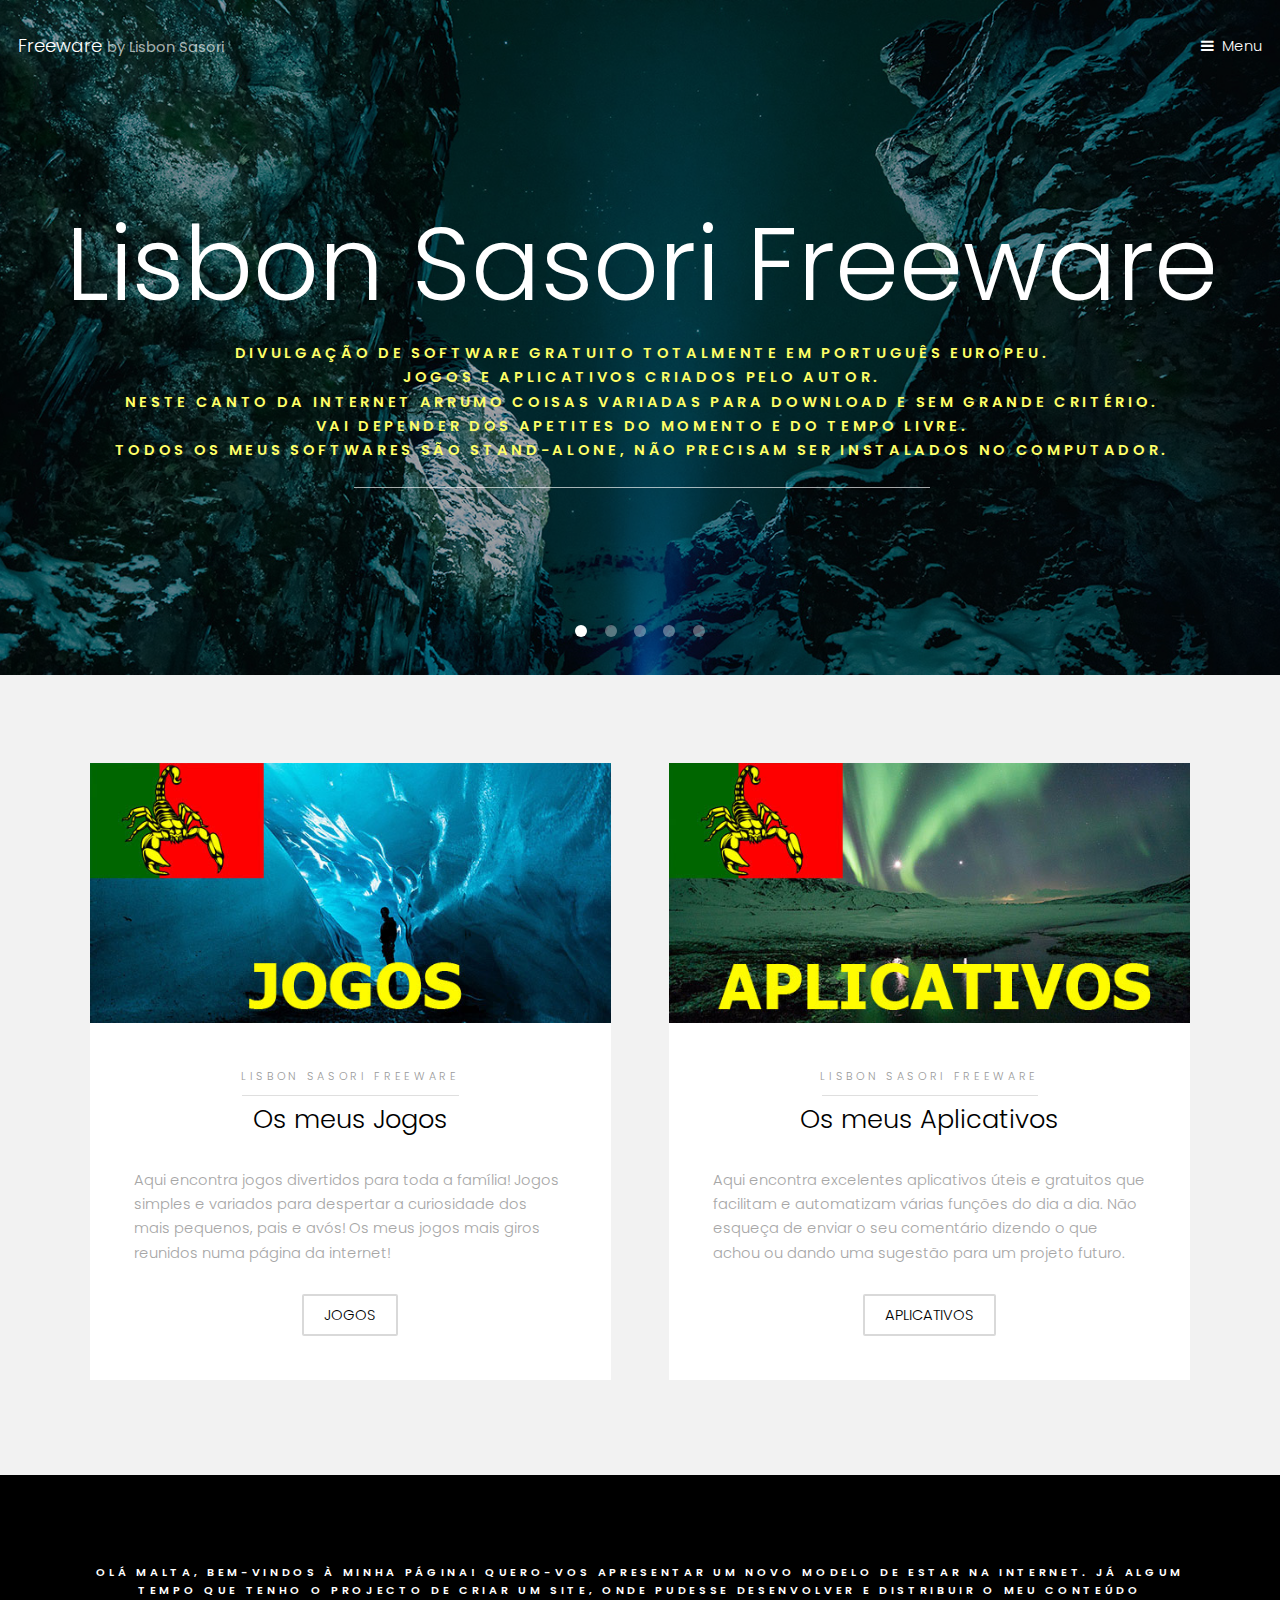
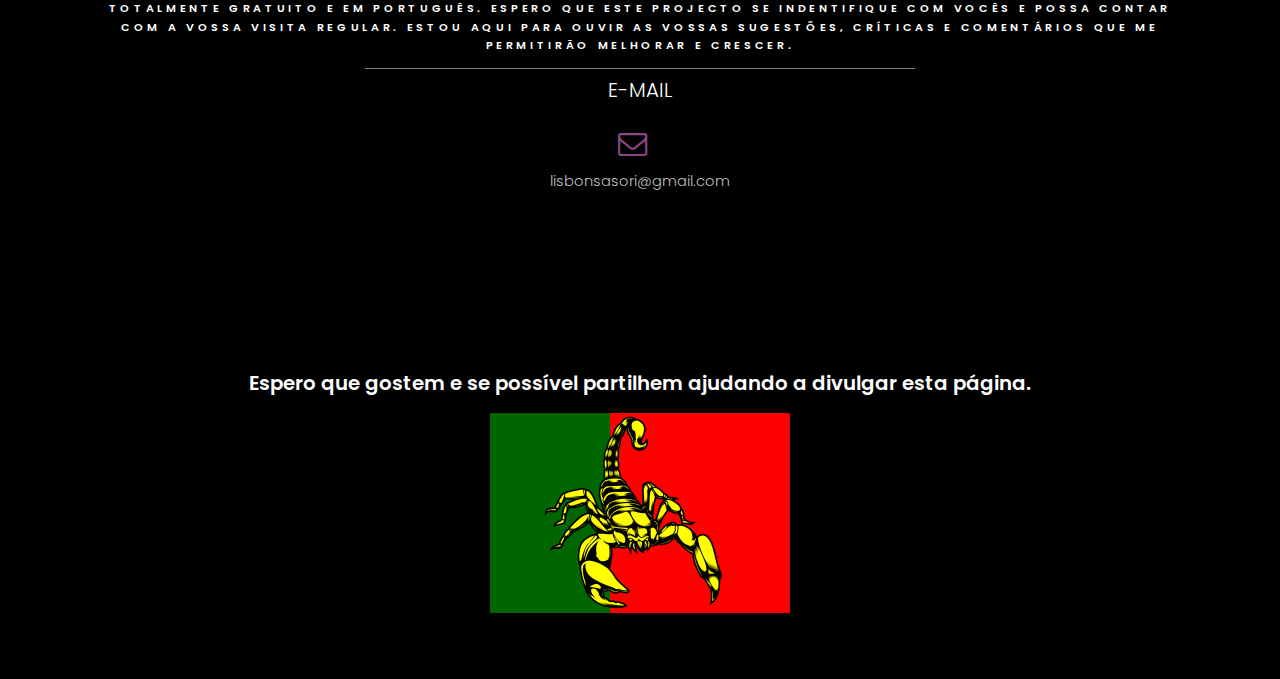
<file: index.html>
<!DOCTYPE html>
<html>
  <head>
    <meta http-equiv="content-type" content="text/html; charset=utf-8">
    <title>Lisbon Sasori Freeware</title>
    <meta name="viewport" content="width=device-width, initial-scale=1">
    <meta name="author" content="Lisbon Sasori">
    <meta name="subject" content="Programação, Jogos, Aplicativos">
    <meta name="Description" content="Página pessoal dedicada à língua portuguesa . Divulgação de software do autor totalmente em Português  Europeu e gratuito. Jogos e Aplicativos criados pelo autor.">
    <meta name="Classification" content="Página pessoal dedicada à língua portuguesa . Divulgação de software do autor totalmente em Português  Europeu e gratuito. Jogos e Aplicativos criados pelo autor.">
    <meta name="Keywords" content="programação, desenvolvimento, web, português, grátis, freeware, jogos, curiosidades, diversão, lazer, portugal, lisboa, aplicativos">
    <meta name="Language" content="PT">
    <meta name="Copyright" content="Lisbon Sasori">
    <meta name="Publisher" content="Lisbon Sasori">
    <meta name="distribution" content="Global">
    <meta name="city" content="Lisboa">
    <meta name="country" content="Portugal">
    <meta name="reply-to" content="lisbonsasori@gmail.com">
    <meta name="robots" content="index, follow">
    <meta name="rating" content="general">
    <link rel="stylesheet" href="assets/css/main.css">
  </head>
  <body>
    <!-- Header -->
    <header id="header" class="alt">
      <div class="logo"><a href="index.html">Freeware <span>by Lisbon Sasori</span></a></div>
      <a href="#menu">Menu</a> </header>
    <!-- Nav -->
    <nav id="menu">
      <ul class="links">
        <li><a href="jogos.html">Jogos</a></li>
        <li><a href="aplicativos.html">Aplicativos</a></li>
        <li><a href="sobre.html">Sobre Mim</a></li>
      </ul>
    </nav>
    <!-- Banner -->
    <section class="banner full">
      <article> <img src="images/slide01.jpg" alt="">
        <div class="inner">
          <header>
            <h2>Lisbon Sasori Freeware</h2>
            <p><b style="color: #ffff66;">Divulgação de software gratuito
                totalmente em Português Europeu.<br>
                Jogos e Aplicativos criados pelo autor.<br>
                Neste canto da Internet arrumo coisas variadas para download e
                sem grande critério. <br>
                Vai depender dos apetites do momento e do tempo livre. <br>
                Todos os meus Softwares são Stand-Alone, não precisam ser
                instalados no computador.</b></p>
          </header>
        </div>
      </article>
      <article> <img src="images/slide02.jpg" alt="">
        <div class="inner">
          <header>
            <h2>Lisbon Sasori Freeware</h2>
            <p><b style="color: #ffff66;">Divulgação de software gratuito
                totalmente em Português Europeu.<br>
                Jogos e Aplicativos criados pelo autor.<br>
                Neste canto da Internet arrumo coisas variadas para download e
                sem grande critério. <br>
                Vai depender dos apetites do momento e do tempo livre. <br>
                Todos os meus Softwares são Stand-Alone, não precisam ser
                instalados no computador.</b></p>
          </header>
        </div>
      </article>
      <article> <img src="images/slide03.jpg" alt="">
        <div class="inner">
          <header>
            <h2>Lisbon Sasori Freeware</h2>
            <p><b style="color: #ffff66;">Divulgação de software gratuito
                totalmente em Português Europeu.<br>
                Jogos e Aplicativos criados pelo autor.<br>
                Neste canto da Internet arrumo coisas variadas para download e
                sem grande critério. <br>
                Vai depender dos apetites do momento e do tempo livre. <br>
                Todos os meus Softwares são Stand-Alone, não precisam ser
                instalados no computador.</b></p>
          </header>
        </div>
      </article>
      <article> <img src="images/slide04.jpg" alt="">
        <div class="inner">
          <header>
            <h2>Lisbon Sasori Freeware</h2>
            <p><b style="color: #ffff66;">Divulgação de software gratuito
                totalmente em Português Europeu.<br>
                Jogos e Aplicativos criados pelo autor.<br>
                Neste canto da Internet arrumo coisas variadas para download e
                sem grande critério. <br>
                Vai depender dos apetites do momento e do tempo livre. <br>
                Todos os meus Softwares são Stand-Alone, não precisam ser
                instalados no computador.</b></p>
          </header>
        </div>
      </article>
      <article> <img src="images/slide05.jpg" alt="">
        <div class="inner">
          <header>
            <h2>Lisbon Sasori Freeware</h2>
            <p><b style="color: #ffff66;">Divulgação de software gratuito
                totalmente em Português Europeu.<br>
                Jogos e Aplicativos criados pelo autor.<br>
                Neste canto da Internet arrumo coisas variadas para download e
                sem grande critério. <br>
                Vai depender dos apetites do momento e do tempo livre. <br>
                Todos os meus Softwares são Stand-Alone, não precisam ser
                instalados no computador.</b></p>
          </header>
        </div>
      </article>
    </section>
    <!-- One -->
    <section id="one" class="wrapper style2">
      <div class="inner">
        <div class="grid-style">
          <div>
            <div class="box">
              <div class="image fit"> <img src="images/jogos.jpg" alt=""> </div>
              <div class="content">
                <header class="align-center">
                  <p>Lisbon Sasori Freeware</p>
                  <h2>Os meus Jogos</h2>
                </header>
                <p>Aqui encontra jogos divertidos para toda a família! Jogos
                  simples e variados para despertar a curiosidade dos mais
                  pequenos, pais e avós! Os meus jogos mais giros reunidos numa
                  página da internet!</p>
                <footer class="align-center"> <a href="jogos.html" class="button alt">JOGOS</a>
                </footer>
              </div>
            </div>
          </div>
          <div>
            <div class="box">
              <div class="image fit"> <img src="images/aplicativos.jpg" alt="">
              </div>
              <div class="content">
                <header class="align-center">
                  <p>Lisbon Sasori Freeware</p>
                  <h2>Os meus Aplicativos</h2>
                </header>
                <p>Aqui encontra excelentes aplicativos úteis e gratuitos que
                  facilitam e automatizam várias funções do dia a dia. Não
                  esqueça de enviar o seu comentário dizendo o que achou ou
                  dando uma sugestão para um projeto futuro.</p>
                <footer class="align-center"> <a href="aplicativos.html" class="button alt">APLICATIVOS</a>
                </footer>
              </div>
            </div>
          </div>
        </div>
      </div>
    </section>
    <!-- Two -->
    <section id="two" class="wrapper style3">
      <div class="inner">
        <header class="align-center">
          <p><strong><span style="color: white;">Olá malta, bem-vindos à minha
                Página! Quero-vos apresentar um novo modelo de estar na
                Internet. Já algum tempo que tenho o projecto de criar um site,
                onde pudesse desenvolver e distribuir o meu conteúdo totalmente
                gratuito e em Português. Espero que este projecto se
                indentifique com vocês e possa contar com a vossa visita
                regular. Estou aqui para ouvir as vossas sugestões, críticas e
                comentários que me permitirão melhorar e crescer.</span></strong></p>
          <h3>E-MAIL</h3>
          <div class="container">
            <ul class="icons">
              <li><a href="mailto:lisbonsasori@gmail.com?subject=Lisbon%20Sasori%20Freeware&amp;body=Coment%C3%A1rios%20e%20Sugest%C3%B5es%3A"

                  class="icon fa-envelope-o"><span class="label">E-mail</span></a></li>
              <br>
              lisbonsasori@gmail.com
            </ul>
          </div>
        </header>
      </div>
    </section>
    <!-- Footer -->
    <section id="two" class="wrapper style3">
      <div class="inner">
        <header class="align-center">
          <h3><strong><span style="color: white;">Espero que gostem e se
                possível partilhem ajudando a divulgar esta página.</span></strong></h3>
          <img src="images/sasori_logo_small.png" alt="" style="width: 300px; height: 200px;">
        </header>
      </div>
    </section>
    <!-- Scripts -->
    <script src="assets/js/jquery.min.js"></script>
    <script src="assets/js/jquery.scrollex.min.js"></script>
    <script src="assets/js/skel.min.js"></script>
    <script src="assets/js/util.js"></script>
    <script src="assets/js/main.js"></script>
    
  </body>
</html>
</file>
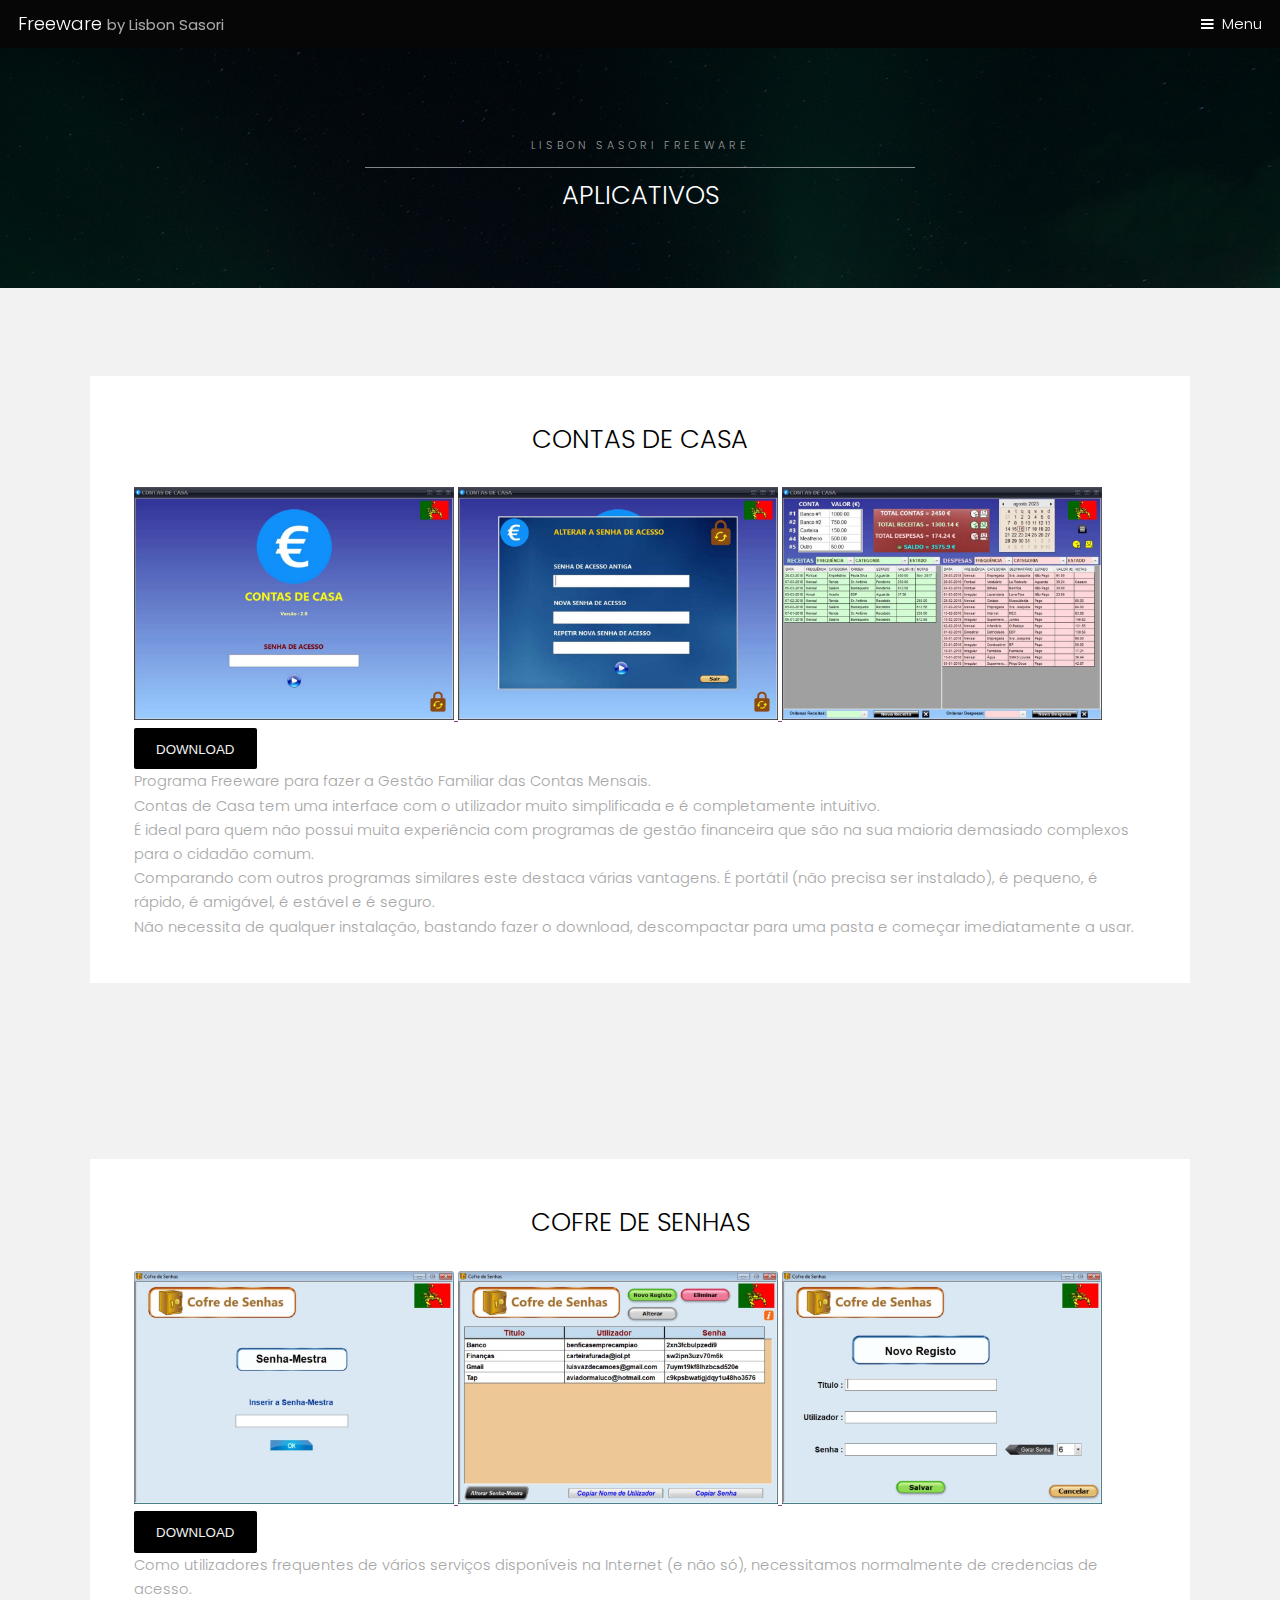
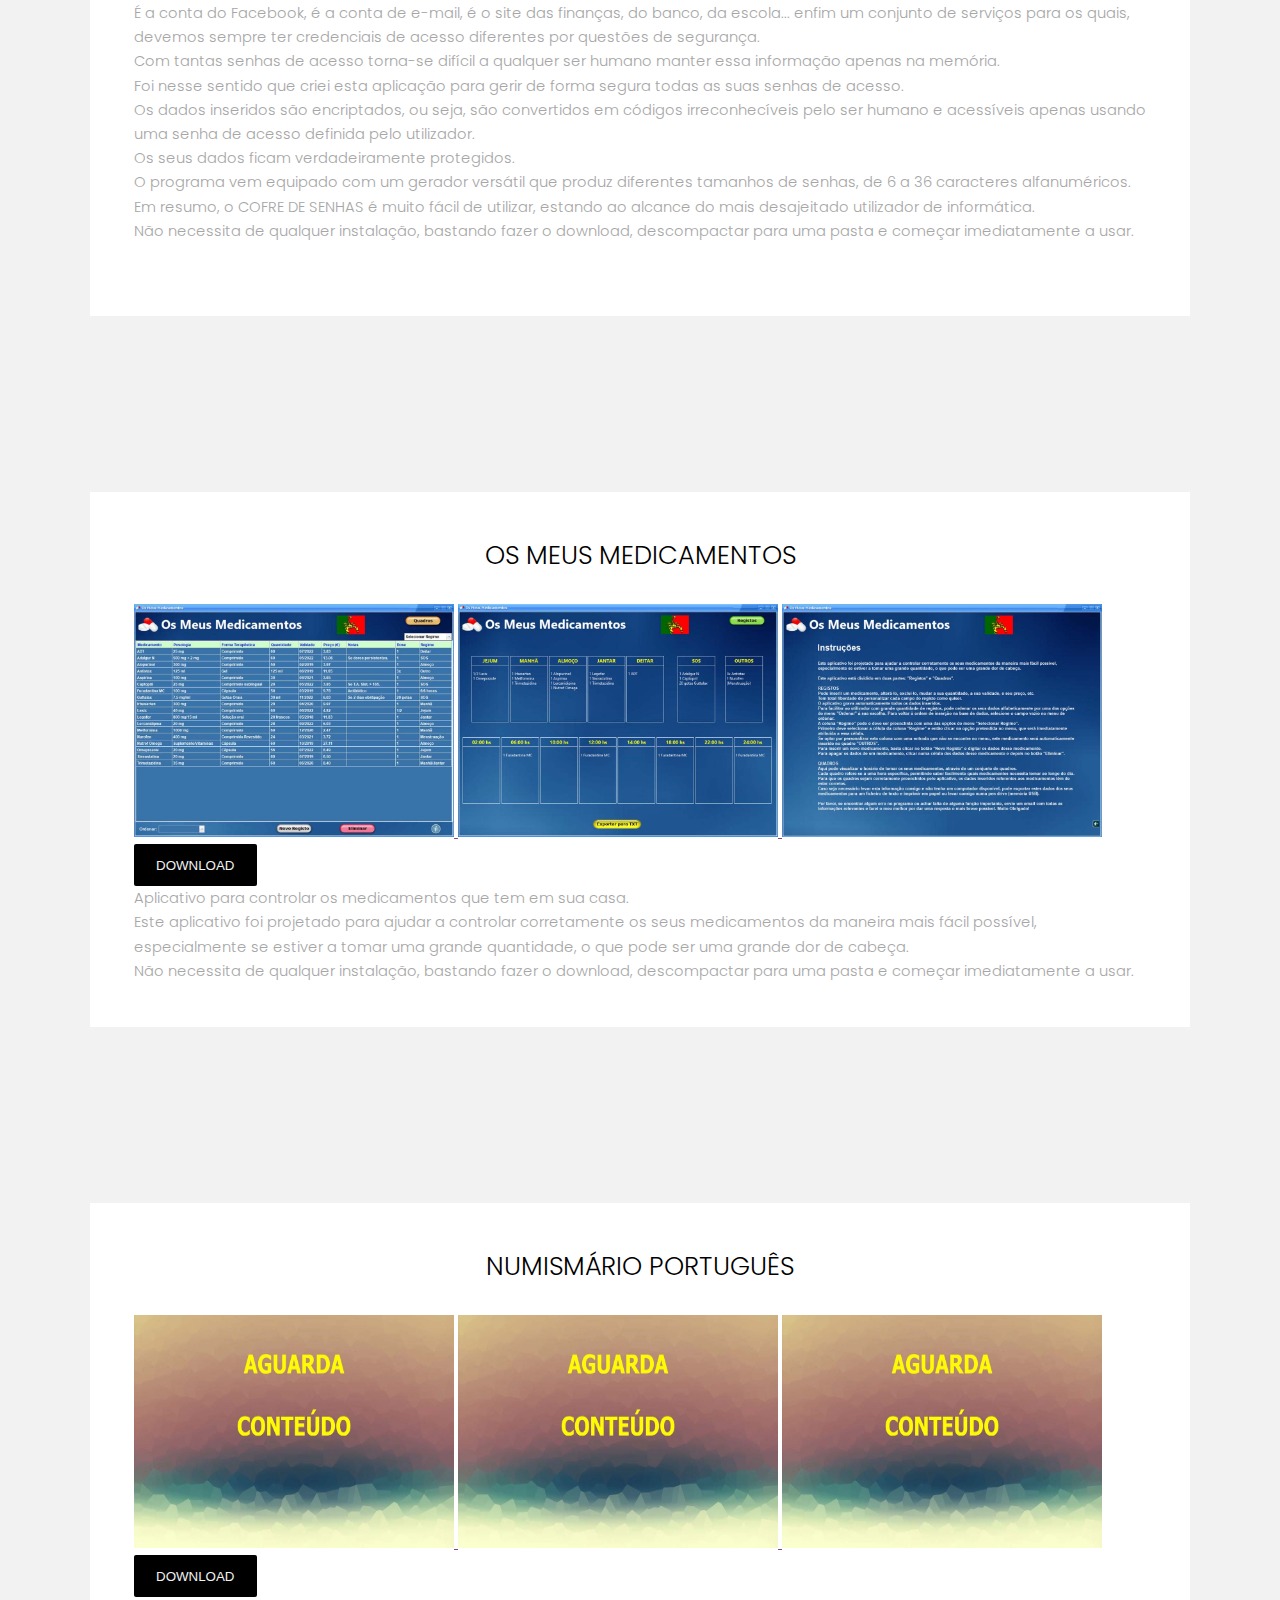
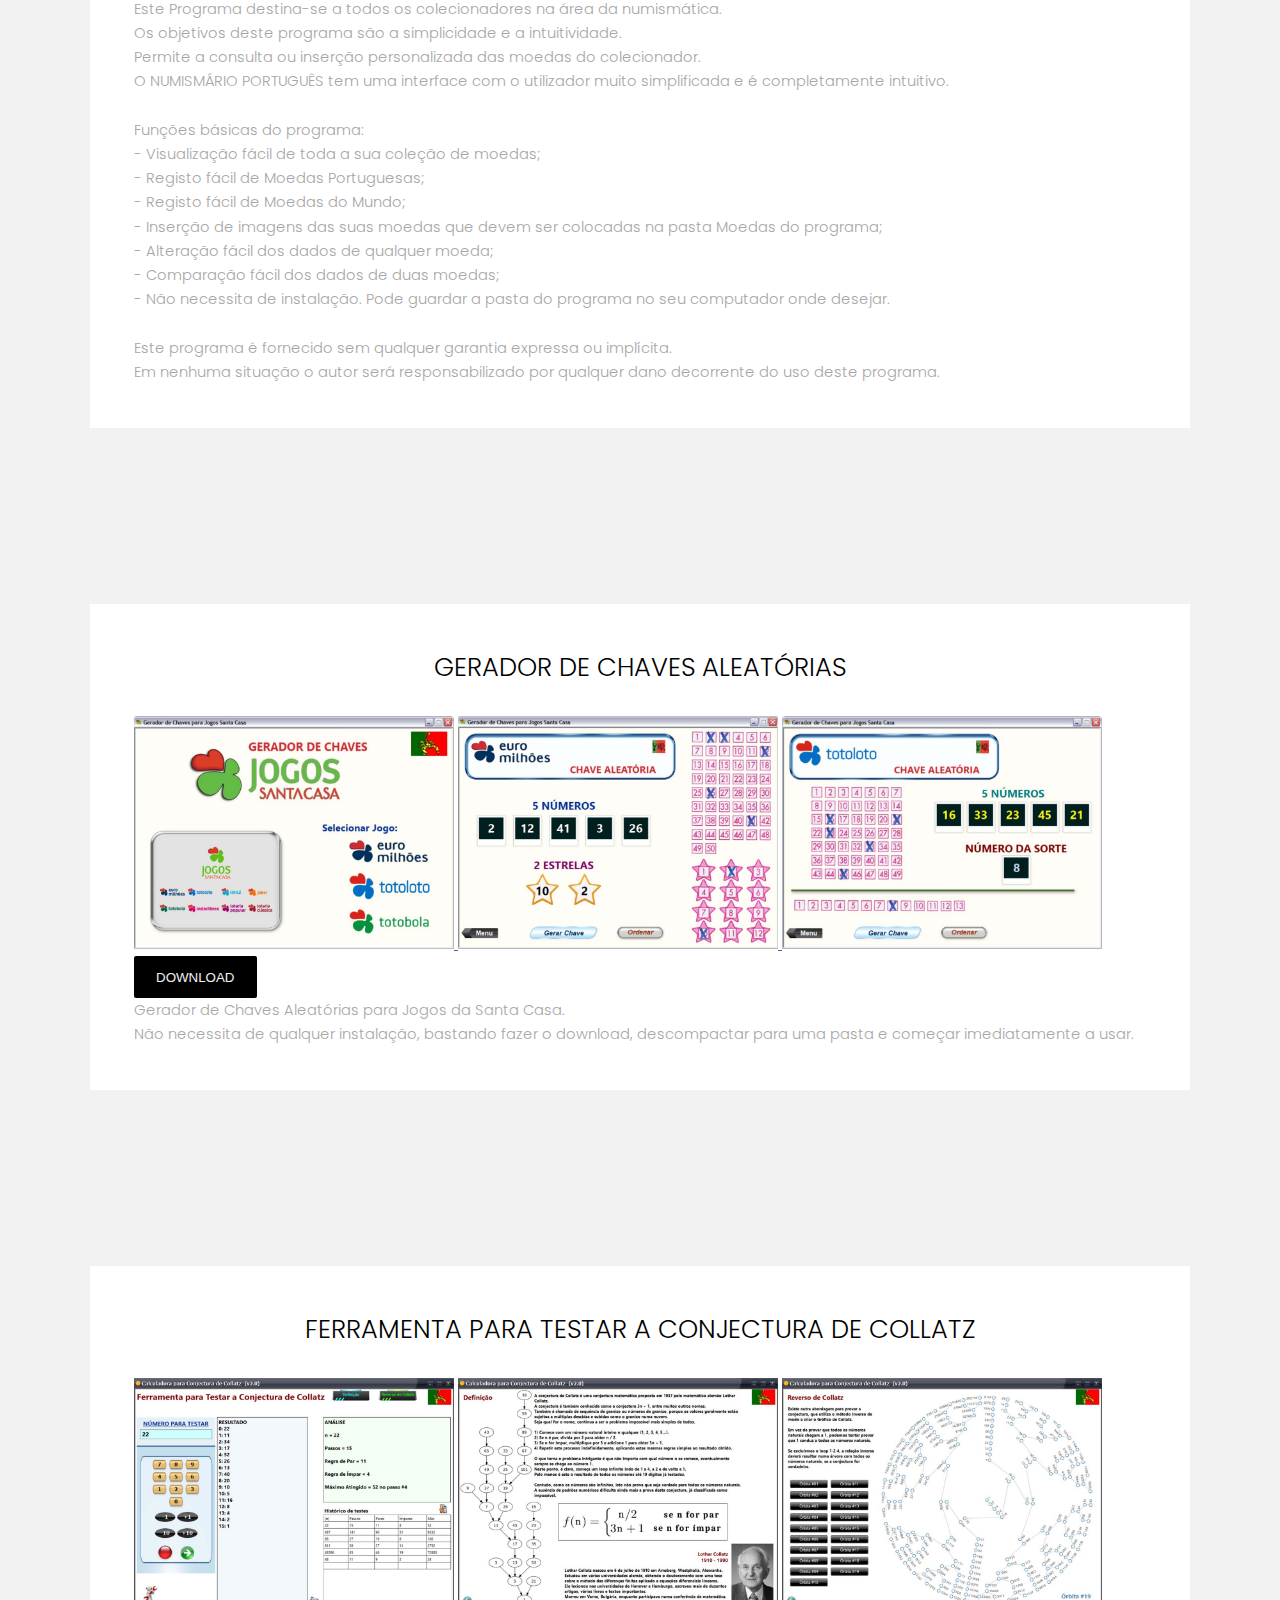
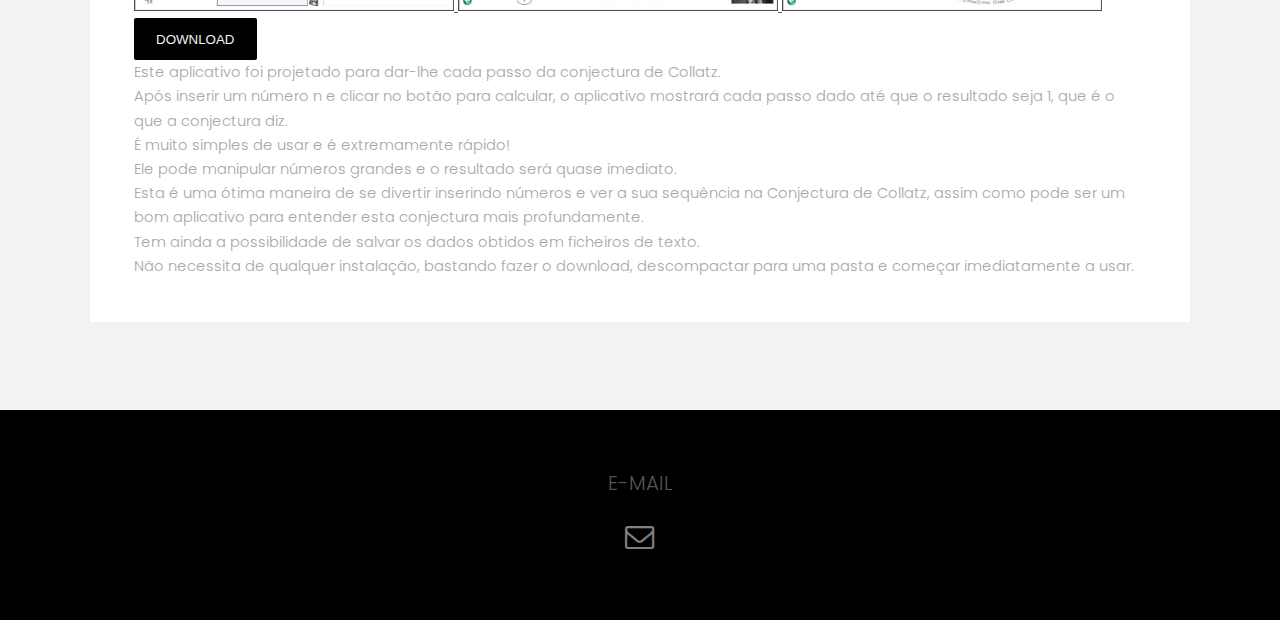
<file: aplicativos.html>
<!DOCTYPE html>
<html>
  <head>
    <meta http-equiv="content-type" content="text/html; charset=utf-8">
    <title>Lisbon Sasori - Aplicativos</title>
    <meta name="viewport" content="width=device-width, initial-scale=1">
    <meta name="author" content="Lisbon Sasori">
    <meta name="subject" content="Programação, Jogos, Aplicativos">
    <meta name="Description" content="Página pessoal dedicada à língua portuguesa . Divulgação de software do autor totalmente em Português  Europeu e gratuito. Jogos e Aplicativos criados pelo autor.">
    <meta name="Classification" content="Página pessoal dedicada à língua portuguesa . Divulgação de software do autor totalmente em Português  Europeu e gratuito. Jogos e Aplicativos criados pelo autor.">
    <meta name="Keywords" content="programação, desenvolvimento, web, português, grátis, freeware, jogos, curiosidades, diversão, lazer, portugal, lisboa, aplicativos">
    <meta name="Language" content="PT">
    <meta name="Copyright" content="Lisbon Sasori">
    <meta name="Publisher" content="Lisbon Sasori">
    <meta name="distribution" content="Global">
    <meta name="city" content="Lisboa">
    <meta name="country" content="Portugal">
    <meta name="reply-to" content="lisbonsasori@gmail.com">
    <meta name="robots" content="index, follow">
    <meta name="rating" content="general">
    <link rel="stylesheet" href="assets/css/main.css">
  </head>
  <body class="subpage">
    <!-- Header -->
    <header id="header">
      <div class="logo"><a href="index.html">Freeware <span>by Lisbon Sasori</span></a></div>
      <a href="#menu">Menu</a> </header>
    <!-- Nav -->
    <nav id="menu">
      <ul class="links">
        <li><a href="index.html">Início</a></li>
        <li><a href="jogos.html">Jogos</a></li>
        <li><a href="sobre.html">Sobre Mim</a></li>
      </ul>
    </nav>
    <!-- One -->
    <section id="One" class="wrapper style3">
      <div class="inner">
        <header class="align-center">
          <p>Lisbon Sasori Freeware</p>
          <h2>APLICATIVOS</h2>
        </header>
      </div>
    </section>
    <!-- Two -->
    <section id="two" class="wrapper style2">
      <div class="inner">
        <div class="box">
          <div class="content">
            <header class="align-center">
              <h2>CONTAS DE CASA</h2>
            </header>
            <a href="images/contas1.jpg" target="_blank"><img src="images/contas1.jpg"

                style="width: 320px; height: 233px;"> </a><a href="images/contas2.jpg"

              target="_blank"><img src="images/contas2.jpg" style="width: 320px; height: 233px;">
            </a><a href="images/contas3.jpg" target="_blank"><img src="images/contas3.jpg"

                style="width: 320px; height: 233px;"> <br>
            </a><a href="assets/files/Contas_de_Casa.zip"> <button name="botao1"

                type="button" formtarget="_blank">Download</button></a>
            <p>Programa Freeware para fazer a Gestão Familiar das Contas
              Mensais.<br>
              Contas de Casa tem uma interface com o utilizador muito
              simplificada e é completamente intuitivo.<br>
              É ideal para quem não possui muita experiência com programas de
              gestão financeira que são na sua maioria demasiado complexos para
              o cidadão comum.<br>
              Comparando com outros programas similares este destaca várias
              vantagens. É portátil (não precisa ser instalado), é pequeno, é
              rápido, é amigável, é estável e é seguro.<br>
              Não necessita de qualquer instalação, bastando fazer o download,
              descompactar para uma pasta e começar imediatamente a usar.</p>
          </div>
        </div>
      </div>
    </section>
    <section id="two" class="wrapper style2">
      <div class="inner">
        <div class="box">
          <div class="content">
            <header class="align-center">
              <h2>COFRE DE SENHAS</h2>
            </header>
            <a href="images/cofre1.jpg" target="_blank"><img src="images/cofre1.jpg"

                style="width: 320px; height: 233px;"> </a><a href="images/cofre2.jpg"

              target="_blank"><img src="images/cofre2.jpg" style="width: 320px; height: 233px;">
            </a><a href="images/cofre3.jpg" target="_blank"><img src="images/cofre3.jpg"

                style="width: 320px; height: 233px;"> <br>
            </a><a href="assets/files/Cofre_de_Senhas.zip"> <button name="botao1"

                type="button" formtarget="_blank">Download</button></a>
            <p>Como utilizadores frequentes de vários serviços disponíveis na
              Internet (e não só), necessitamos normalmente de credencias de
              acesso.<br>
              É a conta do Facebook, é a conta de e-mail, é o site das finanças,
              do banco, da escola... enfim um conjunto de serviços para os
              quais, devemos sempre ter credenciais de acesso diferentes por
              questões de segurança.<br>
              Com tantas senhas de acesso torna-se difícil a qualquer ser humano
              manter essa informação apenas na memória.<br>
              Foi nesse sentido que criei esta aplicação para gerir de forma
              segura todas as suas senhas de acesso.<br>
              Os dados inseridos são encriptados, ou seja, são convertidos em
              códigos irreconhecíveis pelo ser humano e acessíveis apenas usando
              uma senha de acesso definida pelo utilizador.<br>
              Os seus dados ficam verdadeiramente protegidos.<br>
              O programa vem equipado com um gerador versátil que produz
              diferentes tamanhos de senhas, de 6 a 36 caracteres alfanuméricos.<br>
              Em resumo, o COFRE DE SENHAS é muito fácil de utilizar, estando ao
              alcance do mais desajeitado utilizador de informática.<br>
              Não necessita de qualquer instalação, bastando fazer o download,
              descompactar para uma pasta e começar imediatamente a usar.</p>
            <p></p>
          </div>
        </div>
      </div>
    </section>
    <section id="two" class="wrapper style2">
      <div class="inner">
        <div class="box">
          <div class="content">
            <header class="align-center">
              <h2>OS MEUS MEDICAMENTOS</h2>
            </header>
            <a href="images/medicamentos1.jpg" target="_blank"><img src="images/medicamentos1.jpg"

                style="width: 320px; height: 233px;"> </a><a href="images/medicamentos2.jpg"

              target="_blank"><img src="images/medicamentos2.jpg" style="width: 320px; height: 233px;">
            </a><a href="images/medicamentos3.jpg" target="_blank"><img src="images/medicamentos3.jpg"

                style="width: 320px; height: 233px;"> <br>
            </a><a href="assets/files/Os_Meus_Medicamentos.zip"> <button name="botao1"

                type="button" formtarget="_blank">Download</button></a>
            <p>Aplicativo para controlar os medicamentos que tem em sua casa.<br>
              Este aplicativo foi projetado para ajudar a controlar corretamente
              os seus medicamentos da maneira mais fácil possível, especialmente
              se estiver a tomar uma grande quantidade, o que pode ser uma
              grande dor de cabeça.<br>
              Não necessita de qualquer instalação, bastando fazer o download,
              descompactar para uma pasta e começar imediatamente a usar.<br>
            </p>
          </div>
        </div>
      </div>
    </section>
    <section id="two" class="wrapper style2">
      <div class="inner">
        <div class="box">
          <div class="content">
            <header class="align-center">
              <h2>NUMISMÁRIO PORTUGUÊS</h2>
            </header>
            <a href="images/aguarda.jpg" target="_blank"><img src="images/aguarda.jpg"

                style="width: 320px; height: 233px;"> </a><a href="images/aguarda.jpg"

              target="_blank"><img src="images/aguarda.jpg" style="width: 320px; height: 233px;">
            </a><a href="images/aguarda.jpg" target="_blank"><img src="images/aguarda.jpg"

                style="width: 320px; height: 233px;"> <br>
            </a><a href="assets/files/xxx"> <button name="botao1"

                type="button" formtarget="_blank">Download</button></a>
            <p>Este Programa destina-se a todos os colecionadores na área da
              numismática.<br>
              Os objetivos deste programa são a simplicidade e a intuitividade.<br>
              Permite a consulta ou inserção personalizada das moedas do
              colecionador.<br>
              O NUMISMÁRIO PORTUGUÊS tem uma interface com o utilizador muito
              simplificada e é completamente intuitivo.<br>
              <br>
              Funções básicas do programa:<br>
              - Visualização fácil de toda a sua coleção de moedas;<br>
              - Registo fácil de Moedas Portuguesas;<br>
              - Registo fácil de Moedas do Mundo;<br>
              - Inserção de imagens das suas moedas que devem ser colocadas na
              pasta Moedas do programa;<br>
              - Alteração fácil dos dados de qualquer moeda;<br>
              - Comparação fácil dos dados de duas moedas;<br>
              - Não necessita de instalação. Pode guardar a pasta do programa no
              seu computador onde desejar.<br>
              <br>
              Este programa é fornecido sem qualquer garantia expressa ou
              implícita.<br>
              Em nenhuma situação o autor será responsabilizado por qualquer
              dano decorrente do uso deste programa.</p>
          </div>
        </div>
      </div>
    </section>
    <section id="two" class="wrapper style2">
      <div class="inner">
        <div class="box">
          <div class="content">
            <header class="align-center">
              <h2>GERADOR DE CHAVES ALEATÓRIAS</h2>
            </header>
            <a href="images/gerador1.jpg" target="_blank"><img src="images/gerador1.jpg"

                style="width: 320px; height: 233px;"> </a><a href="images/gerador2.jpg"

              target="_blank"><img src="images/gerador2.jpg" style="width: 320px; height: 233px;">
            </a><a href="images/gerador3.jpg" target="_blank"><img src="images/gerador3.jpg"

                style="width: 320px; height: 233px;"> <br>
            </a><a href="assets/files/Gerador_de_Chaves.zip"> <button name="botao1"

                type="button" formtarget="_blank">Download</button></a>
            <p>Gerador de Chaves Aleatórias para Jogos da Santa Casa.<br>
              Não necessita de qualquer instalação, bastando fazer o download,
              descompactar para uma pasta e começar imediatamente a usar.</p>
          </div>
        </div>
      </div>
    </section>
    <section id="two" class="wrapper style2">
      <div class="inner">
        <div class="box">
          <div class="content">
            <header class="align-center">
              <h2>FERRAMENTA PARA TESTAR A CONJECTURA DE COLLATZ</h2>
            </header>
            <a href="images/collatz1.jpg" target="_blank"><img src="images/collatz1.jpg"

                style="width: 320px; height: 233px;"> </a><a href="images/collatz2.jpg"

              target="_blank"><img src="images/collatz2.jpg" style="width: 320px; height: 233px;">
            </a><a href="images/collatz3.jpg" target="_blank"><img src="images/collatz3.jpg"

                style="width: 320px; height: 233px;"> <br>
            </a><a href="file:///C:/Users/sasor/OneDrive/Ambiente%20de%20Trabalho/sasori/assets/files/Conjectura_de_Collatz.zip">
              <button name="botao1" type="button" formtarget="_blank">Download</button></a>
            <p> Este aplicativo foi projetado para dar-lhe cada passo da
              conjectura de Collatz.<br>
              Após inserir um número n e clicar no botão para calcular, o
              aplicativo mostrará cada passo dado até que o resultado seja 1,
              que é o que a conjectura diz.<br>
              É muito simples de usar e é extremamente rápido!<br>
              Ele pode manipular números grandes e o resultado será quase
              imediato.<br>
              Esta é uma ótima maneira de se divertir inserindo números e ver a
              sua sequência na Conjectura de Collatz, assim como pode ser um bom
              aplicativo para entender esta conjectura mais profundamente.<br>
              Tem ainda a possibilidade de salvar os dados obtidos em ficheiros
              de texto.<br>
              Não necessita de qualquer instalação, bastando fazer o download,
              descompactar para uma pasta e começar imediatamente a usar.</p>
          </div>
        </div>
      </div>
    </section>
    <!-- Footer -->
    <footer id="footer">
      <div class="container">
        <ul class="icons">
          <h3>E-MAIL</h3>
          <li><a href="mailto:lisbonsasori@gmail.com?subject=Lisbon%20Sasori%20Freeware&amp;body=Coment%C3%A1rios%20e%20Sugest%C3%B5es%3A"

              class="icon fa-envelope-o"><span class="label">Email</span></a></li>
        </ul>
      </div>
    </footer>
    <!-- Scripts -->
    <script src="assets/js/jquery.min.js"></script>
    <script src="assets/js/jquery.scrollex.min.js"></script>
    <script src="assets/js/skel.min.js"></script>
    <script src="assets/js/util.js"></script>
    <script src="assets/js/main.js"></script>
    
  </body>
</html>
</file>
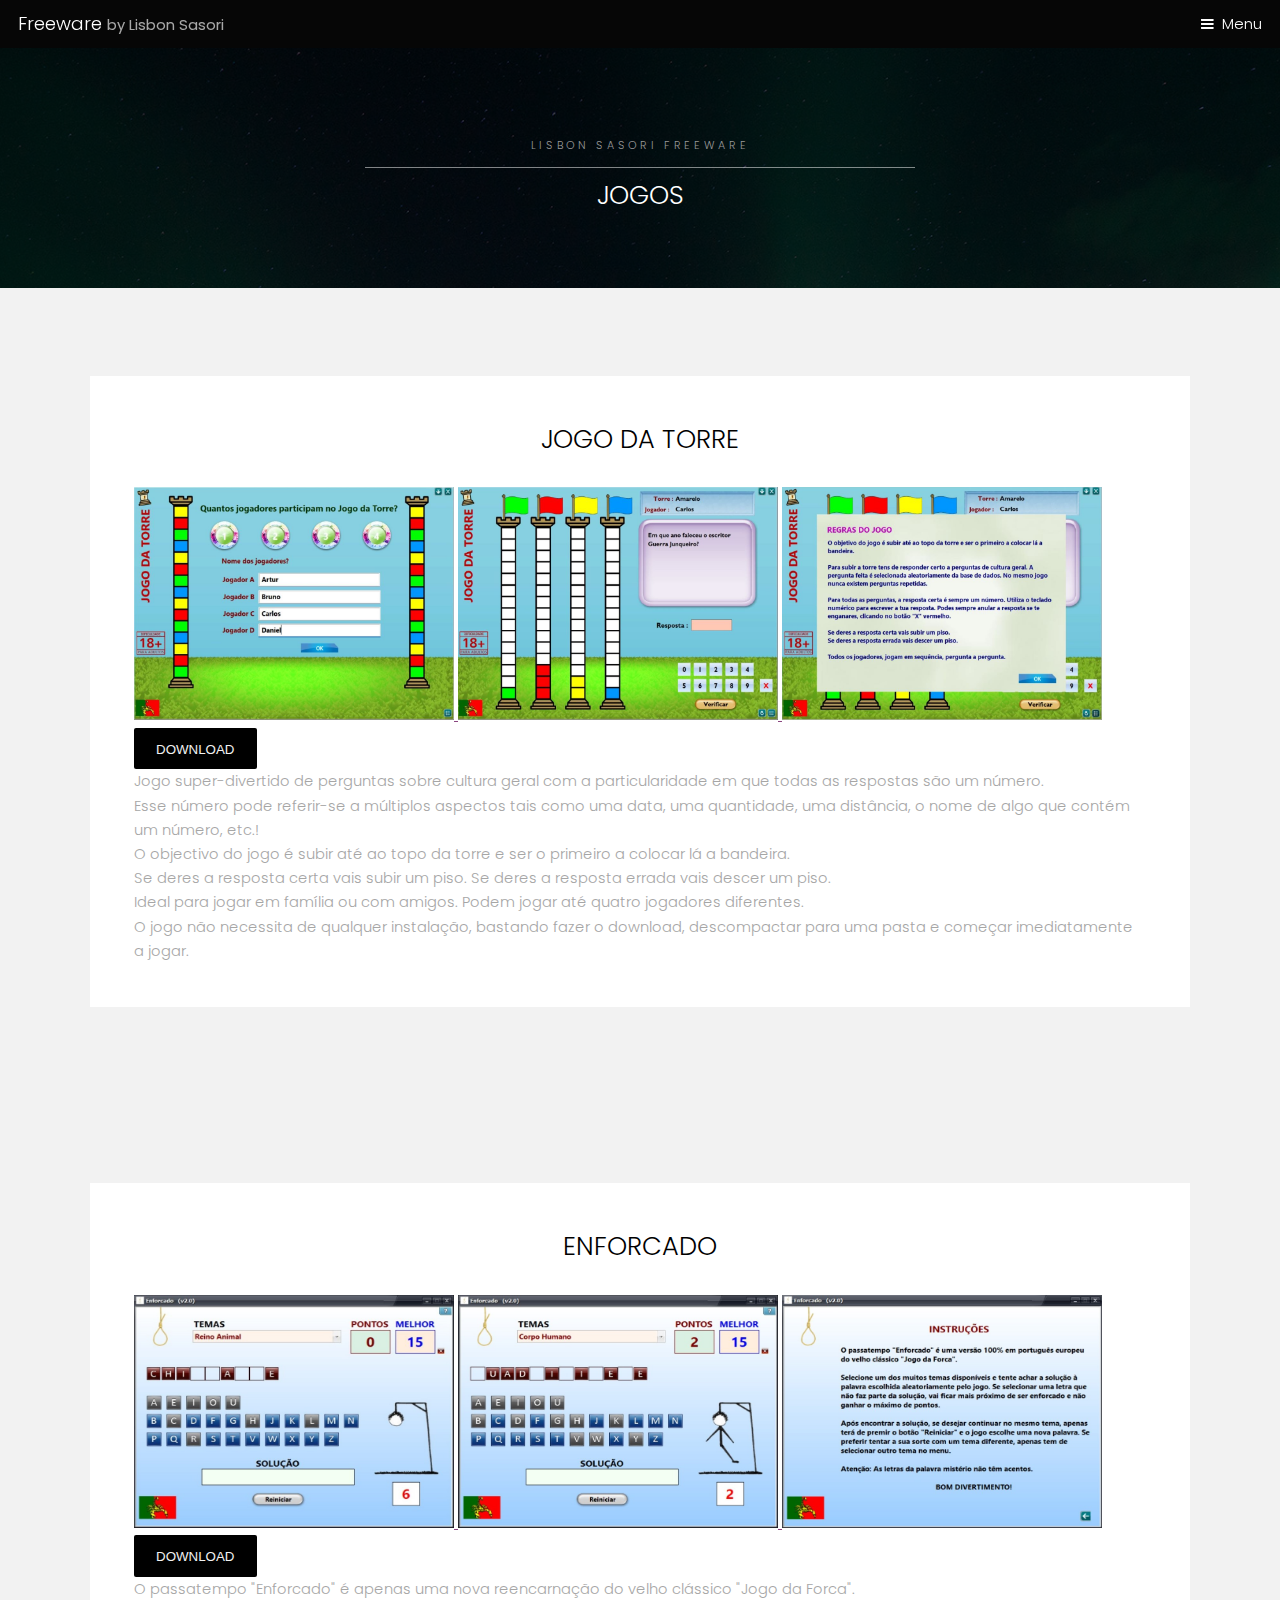
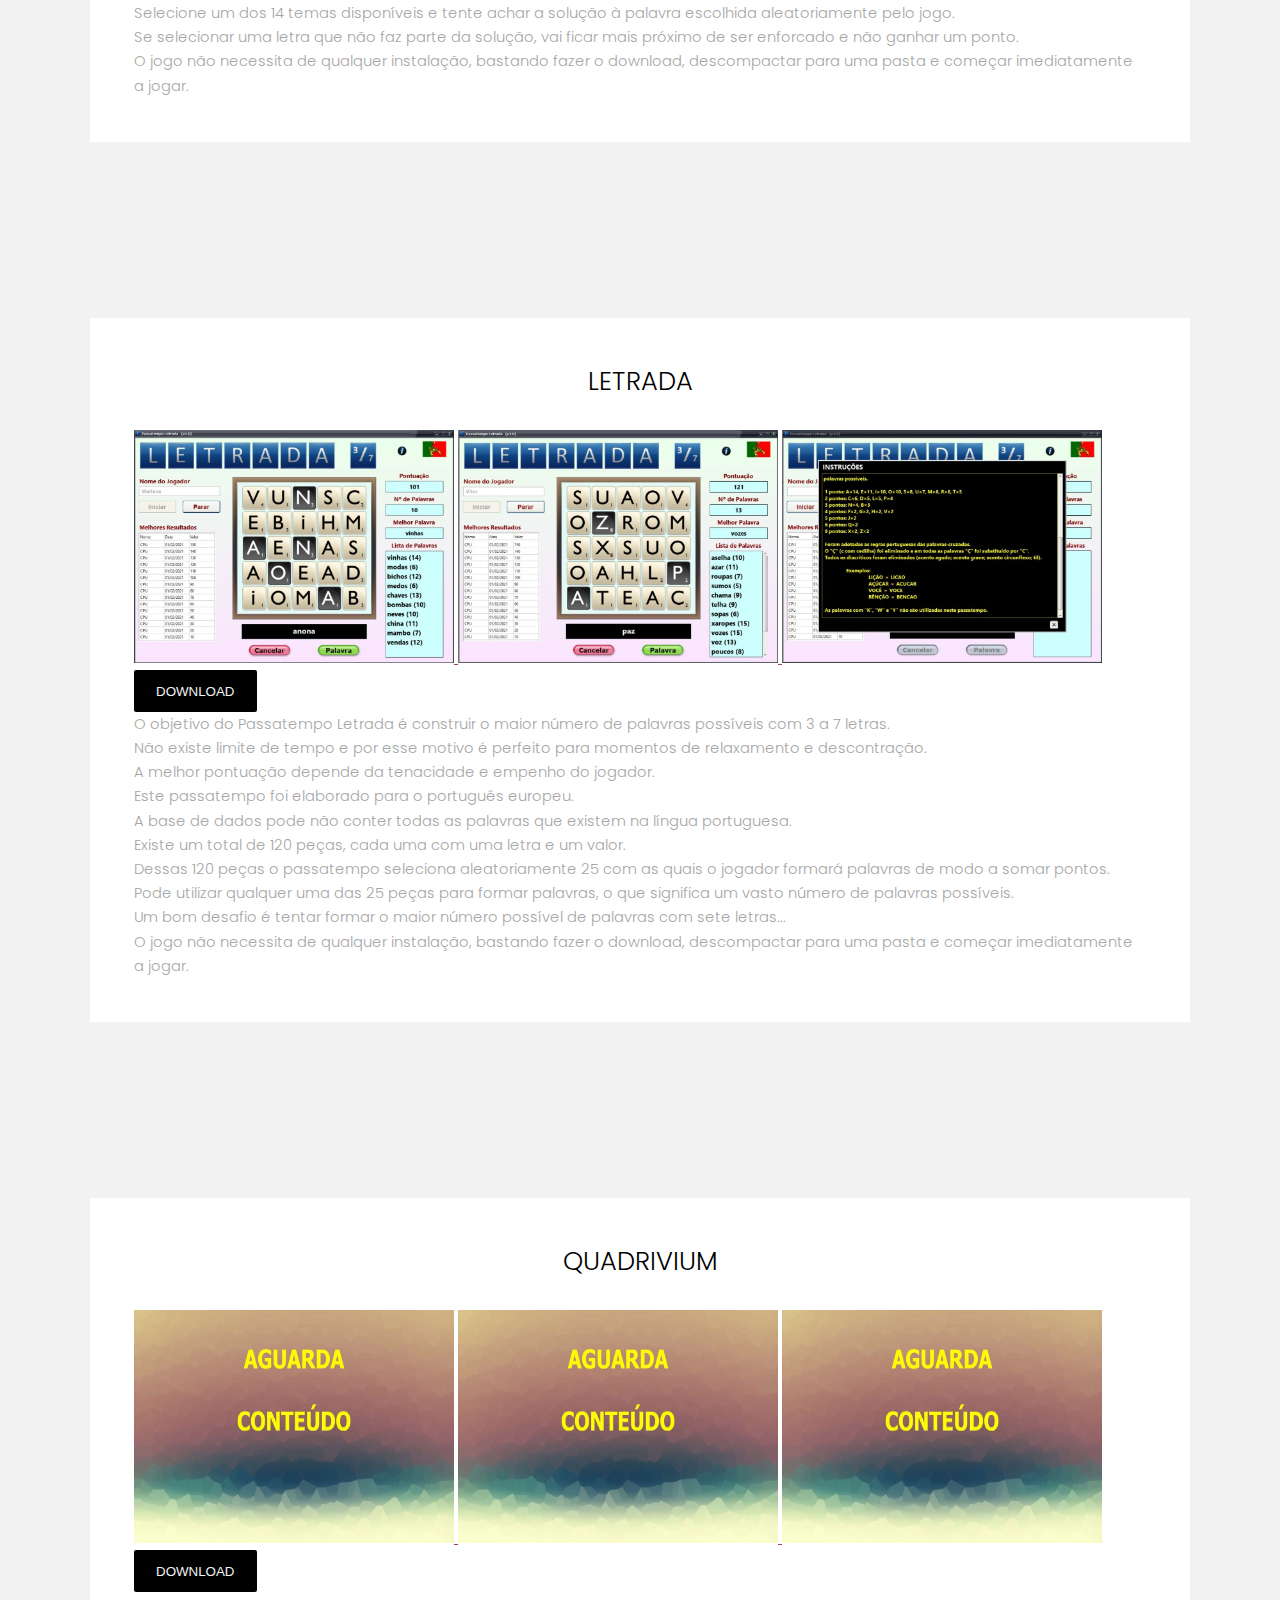
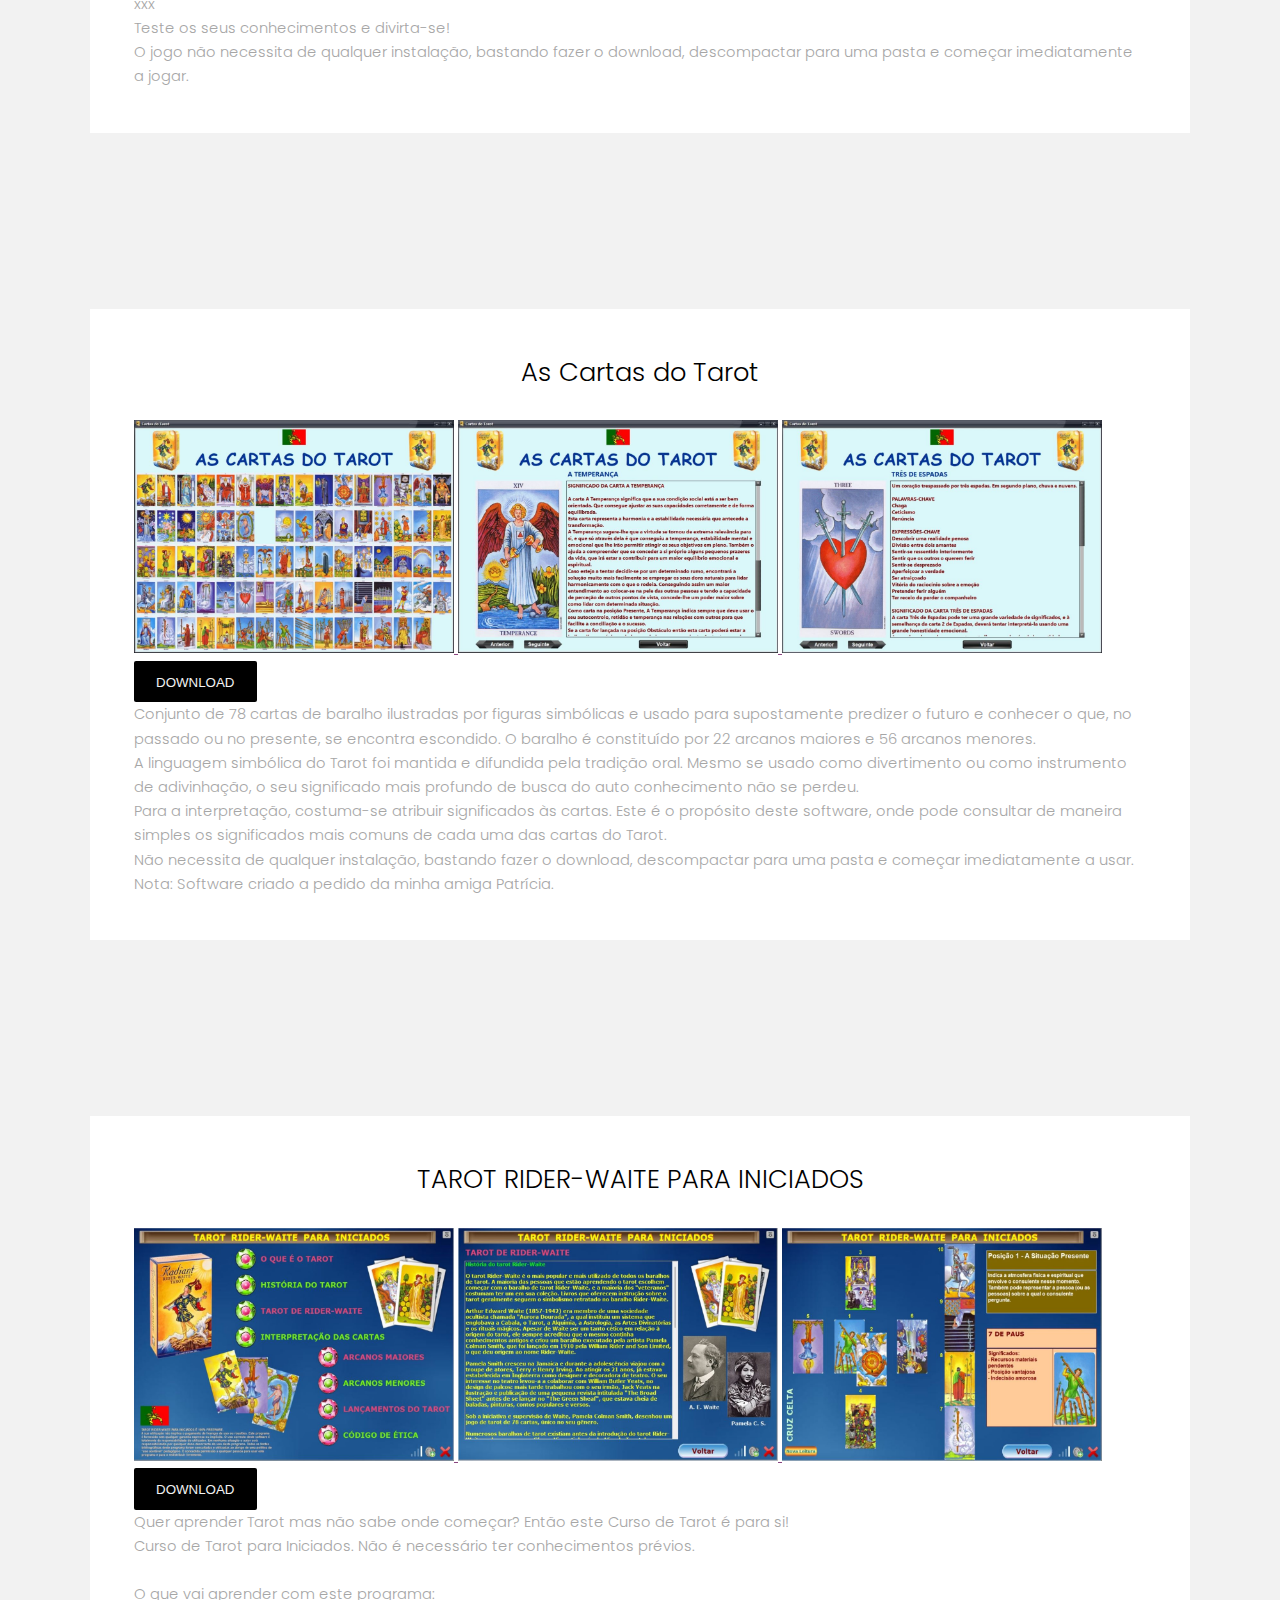
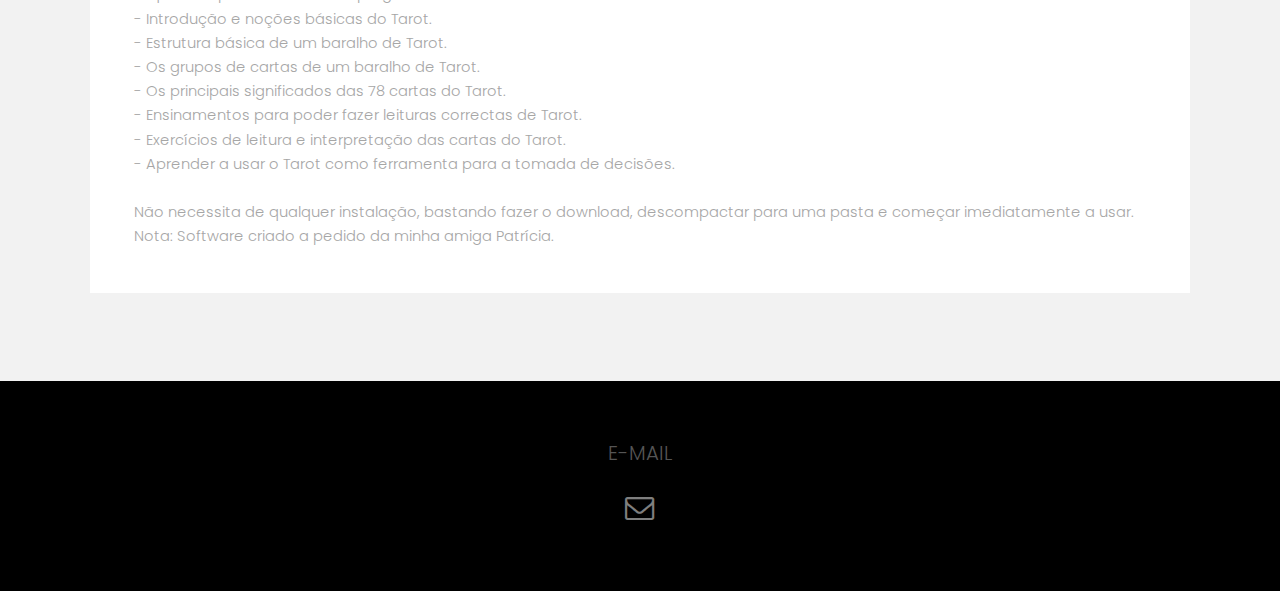
<file: jogos.html>
<!DOCTYPE html>
<html>
  <head>
    <meta http-equiv="content-type" content="text/html; charset=utf-8">
    <title>Lisbon Sasori - Jogos</title>
    <meta name="viewport" content="width=device-width, initial-scale=1">
    <meta name="author" content="Lisbon Sasori">
    <meta name="subject" content="Programação, Jogos, Aplicativos">
    <meta name="Description" content="Página pessoal dedicada à língua portuguesa . Divulgação de software do autor totalmente em Português  Europeu e gratuito. Jogos e Aplicativos criados pelo autor.">
    <meta name="Classification" content="Página pessoal dedicada à língua portuguesa . Divulgação de software do autor totalmente em Português  Europeu e gratuito. Jogos e Aplicativos criados pelo autor.">
    <meta name="Keywords" content="programação, desenvolvimento, web, português, grátis, freeware, jogos, curiosidades, diversão, lazer, portugal, lisboa, aplicativos">
    <meta name="Language" content="PT">
    <meta name="Copyright" content="Lisbon Sasori">
    <meta name="Publisher" content="Lisbon Sasori">
    <meta name="distribution" content="Global">
    <meta name="city" content="Lisboa">
    <meta name="country" content="Portugal">
    <meta name="reply-to" content="lisbonsasori@gmail.com">
    <meta name="robots" content="index, follow">
    <meta name="rating" content="general">
    <link rel="stylesheet" href="assets/css/main.css">
  </head>
  <body class="subpage">
    <!-- Header -->
    <header id="header">
      <div class="logo"><a href="index.html">Freeware <span>by Lisbon Sasori</span></a></div>
      <a href="#menu">Menu</a> </header>
    <!-- Nav -->
    <nav id="menu">
      <ul class="links">
        <li><a href="index.html">Início</a></li>
        <li><a href="aplicativos.html">Aplicativos</a></li>
        <li><a href="sobre.html">Sobre Mim</a></li>
      </ul>
    </nav>
    <!-- One -->
    <section id="One" class="wrapper style3">
      <div class="inner">
        <header class="align-center">
          <p>Lisbon Sasori Freeware</p>
          <h2>JOGOS</h2>
        </header>
      </div>
    </section>
    <!-- Two -->
    <section id="two" class="wrapper style2">
      <div class="inner">
        <div class="box">
          <div class="content">
            <header class="align-center">
              <h2>JOGO DA TORRE</h2>
            </header>
            <a href="images/torre1.jpg" target="_blank"><img src="images/torre1.jpg"

                style="width: 320px; height: 233px;"> </a><a href="images/torre2.jpg"

              target="_blank"><img src="images/torre2.jpg" style="width: 320px; height: 233px;">
            </a><a href="images/torre3.jpg" target="_blank"><img src="images/torre3.jpg"

                style="width: 320px; height: 233px;"> </a> <br>
            <a href="file:///C:/Users/sasor/OneDrive/Ambiente%20de%20Trabalho/sasori/assets/files/Jogo_da_Torre.zip">
              <button name="botao1" type="button" formtarget="_blank">Download</button></a>
            <p>Jogo super-divertido de perguntas sobre cultura geral com a
              particularidade em que todas as respostas são um número.<br>
              Esse número pode referir-se a múltiplos aspectos tais como uma
              data, uma quantidade, uma distância, o nome de algo que contém um
              número, etc.!<br>
              O objectivo do jogo é subir até ao topo da torre e ser o primeiro
              a colocar lá a bandeira.<br>
              Se deres a resposta certa vais subir um piso. Se deres a resposta
              errada vais descer um piso.<br>
              Ideal para jogar em família ou com amigos. Podem jogar até quatro
              jogadores diferentes.<br>
              O jogo não necessita de qualquer instalação, bastando fazer o
              download, descompactar para uma pasta e começar imediatamente a
              jogar.</p>
          </div>
        </div>
      </div>
    </section>
    <section id="two" class="wrapper style2">
      <div class="inner">
        <div class="box">
          <div class="content">
            <header class="align-center">
              <h2>ENFORCADO</h2>
            </header>
            <a href="images/enforcado1.jpg" target="_blank"><img src="images/enforcado1.jpg"

                style="width: 320px; height: 233px;"> </a><a href="images/enforcado2.jpg"

              target="_blank"><img src="images/enforcado2.jpg" style="width: 320px; height: 233px;">
            </a><a href="images/enforcado3.jpg" target="_blank"><img src="images/enforcado3.jpg"

                style="width: 320px; height: 233px;"> </a> <br>
            <a href="file:///C:/Users/sasor/OneDrive/Ambiente%20de%20Trabalho/sasori/assets/files/Enforcado.zip">
              <button name="botao1" type="button" formtarget="_blank">Download</button></a>
            <p>O passatempo "Enforcado" é apenas uma nova reencarnação do velho
              clássico "Jogo da Forca".<br>
              Selecione um dos 14 temas disponíveis e tente achar a solução à
              palavra escolhida aleatoriamente pelo jogo.<br>
              Se selecionar uma letra que não faz parte da solução, vai ficar
              mais próximo de ser enforcado e não ganhar um ponto.<br>
              O jogo não necessita de qualquer instalação, bastando fazer o
              download, descompactar para uma pasta e começar imediatamente a
              jogar.</p>
          </div>
        </div>
      </div>
    </section>
    <section id="two" class="wrapper style2">
      <div class="inner">
        <div class="box">
          <div class="content">
            <header class="align-center">
              <h2>LETRADA</h2>
            </header>
            <a href="images/letrada1.jpg" target="_blank"><img src="images/letrada1.jpg"

                style="width: 320px; height: 233px;"> </a><a href="images/letrada2.jpg"

              target="_blank"><img src="images/letrada2.jpg" style="width: 320px; height: 233px;">
            </a><a href="images/letrada3.jpg" target="_blank"><img src="images/letrada3.jpg"

                style="width: 320px; height: 233px;"> </a> <br>
            <a href="assets/files/Letrada.zip"> <button name="botao1" type="button"

                formtarget="_blank">Download</button></a>
            <p>O objetivo do Passatempo Letrada é construir o maior número de
              palavras possíveis com 3 a 7 letras.<br>
              Não existe limite de tempo e por esse motivo é perfeito para
              momentos de relaxamento e descontração.<br>
              A melhor pontuação depende da tenacidade e empenho do jogador.<br>
              Este passatempo foi elaborado para o português europeu.<br>
              A base de dados pode não conter todas as palavras que existem na
              língua portuguesa.<br>
              Existe um total de 120 peças, cada uma com uma letra e um valor.<br>
              Dessas 120 peças o passatempo seleciona aleatoriamente 25 com as
              quais o jogador formará palavras de modo a somar pontos.<br>
              Pode utilizar qualquer uma das 25 peças para formar palavras, o
              que significa um vasto número de palavras possíveis.<br>
              Um bom desafio é tentar formar o maior número possível de palavras
              com sete letras...<br>
              O jogo não necessita de qualquer instalação, bastando fazer o
              download, descompactar para uma pasta e começar imediatamente a
              jogar.</p>
          </div>
        </div>
      </div>
    </section>
    <section id="two" class="wrapper style2">
      <div class="inner">
        <div class="box">
          <div class="content">
            <header class="align-center">
              <h2>QUADRIVIUM</h2>
            </header>
            <a href="images/aguarda.jpg" target="_blank"><img src="images/aguarda.jpg"

                style="width: 320px; height: 233px;"> </a><a href="images/aguarda.jpg"

              target="_blank"><img src="images/aguarda.jpg" style="width: 320px; height: 233px;">
            </a><a href="images/aguarda.jpg" target="_blank"><img src="images/aguarda.jpg"

                style="width: 320px; height: 233px;"> </a> <br>
            <a href="assets/files/XXX"> <button name="botao1" type="button" formtarget="_blank">Download</button></a>
            <p>xxx<br>
              Teste os seus conhecimentos e divirta-se!<br>
              O jogo não necessita de qualquer instalação, bastando fazer o
              download, descompactar para uma pasta e começar imediatamente a
              jogar.</p>
          </div>
        </div>
      </div>
    </section>
    <section id="two" class="wrapper style2">
      <div class="inner">
        <div class="box">
          <div class="content">
            <header class="align-center">
              <h2>As Cartas do Tarot</h2>
            </header>
            <a href="images/tarot1.jpg" target="_blank"><img src="images/tarot1.jpg"

                style="width: 320px; height: 233px;"> </a><a href="images/tarot2.jpg"

              target="_blank"><img src="images/tarot2.jpg" style="width: 320px; height: 233px;">
            </a><a href="images/tarot3.jpg" target="_blank"><img src="images/tarot3.jpg"

                style="width: 320px; height: 233px;"> </a> <br>
            <a href="assets/files/Cartas_do_Tarot.zip"> <button name="botao1" type="button"

                formtarget="_blank">Download</button></a>
            <p>Conjunto de 78 cartas de baralho ilustradas por figuras
              simbólicas e usado para supostamente predizer o futuro e conhecer
              o que, no passado ou no presente, se encontra escondido. O baralho
              é constituído por 22 arcanos maiores e 56 arcanos menores.<br>
              A linguagem simbólica do Tarot foi mantida e difundida pela
              tradição oral. Mesmo se usado como divertimento ou como
              instrumento de adivinhação, o seu significado mais profundo de
              busca do auto conhecimento não se perdeu. <br>
              Para a interpretação, costuma-se atribuir significados às cartas.
              Este é o propósito deste software, onde pode consultar de maneira
              simples os significados mais comuns de cada uma das cartas do
              Tarot.<br>
              Não necessita de qualquer instalação, bastando fazer o download,
              descompactar para uma pasta e começar imediatamente a usar.<br>
              Nota: Software criado a pedido da minha amiga Patrícia.</p>
          </div>
        </div>
      </div>
    </section>
    <section id="two" class="wrapper style2">
      <div class="inner">
        <div class="box">
          <div class="content">
            <header class="align-center">
              <h2>TAROT RIDER-WAITE PARA INICIADOS</h2>
            </header>
            <a href="images/tarot4.jpg" target="_blank"><img src="images/tarot4.jpg"

                style="width: 320px; height: 233px;"> </a><a href="images/tarot5.jpg"

              target="_blank"><img src="images/tarot5.jpg" style="width: 320px; height: 233px;">
            </a><a href="images/tarot6.jpg" target="_blank"><img src="images/tarot6.jpg"

                style="width: 320px; height: 233px;"> </a> <br>
            <a href="assets/files/Tarot_Rider_Waite_Para_Iniciados.zip"> <button

                name="botao1" type="button" formtarget="_blank">Download</button></a>
            <p>Quer aprender Tarot mas não sabe onde começar? Então este Curso
              de Tarot é para si!<br>
              Curso de Tarot para Iniciados. Não é necessário ter conhecimentos
              prévios.<br>
              <br>
              O que vai aprender com este programa:<br>
              - Introdução e noções básicas do Tarot.<br>
              - Estrutura básica de um baralho de Tarot.<br>
              - Os grupos de cartas de um baralho de Tarot.<br>
              - Os principais significados das 78 cartas do Tarot.<br>
              - Ensinamentos para poder fazer leituras correctas de Tarot.<br>
              - Exercícios de leitura e interpretação das cartas do Tarot.<br>
              - Aprender a usar o Tarot como ferramenta para a tomada de
              decisões.<br>
              <br>
              Não necessita de qualquer instalação, bastando fazer o download,
              descompactar para uma pasta e começar imediatamente a usar.<br>
              Nota: Software criado a pedido da minha amiga
              Patrícia.</p>
          </div>
        </div>
      </div>
    </section>
    <!-- Footer -->
    <footer id="footer">
      <div class="container">
        <ul class="icons">
          <h3>E-MAIL</h3>
          <li><a href="mailto:lisbonsasori@gmail.com?subject=Lisbon%20Sasori%20Freeware&amp;body=Coment%C3%A1rios%20e%20Sugest%C3%B5es%3A"

              class="icon fa-envelope-o"><span class="label">Email</span></a></li>
        </ul>
      </div>
    </footer>
    <!-- Scripts -->
    <script src="assets/js/jquery.min.js"></script>
    <script src="assets/js/jquery.scrollex.min.js"></script>
    <script src="assets/js/skel.min.js"></script>
    <script src="assets/js/util.js"></script>
    <script src="assets/js/main.js"></script>
  </body>
</html>
</file>
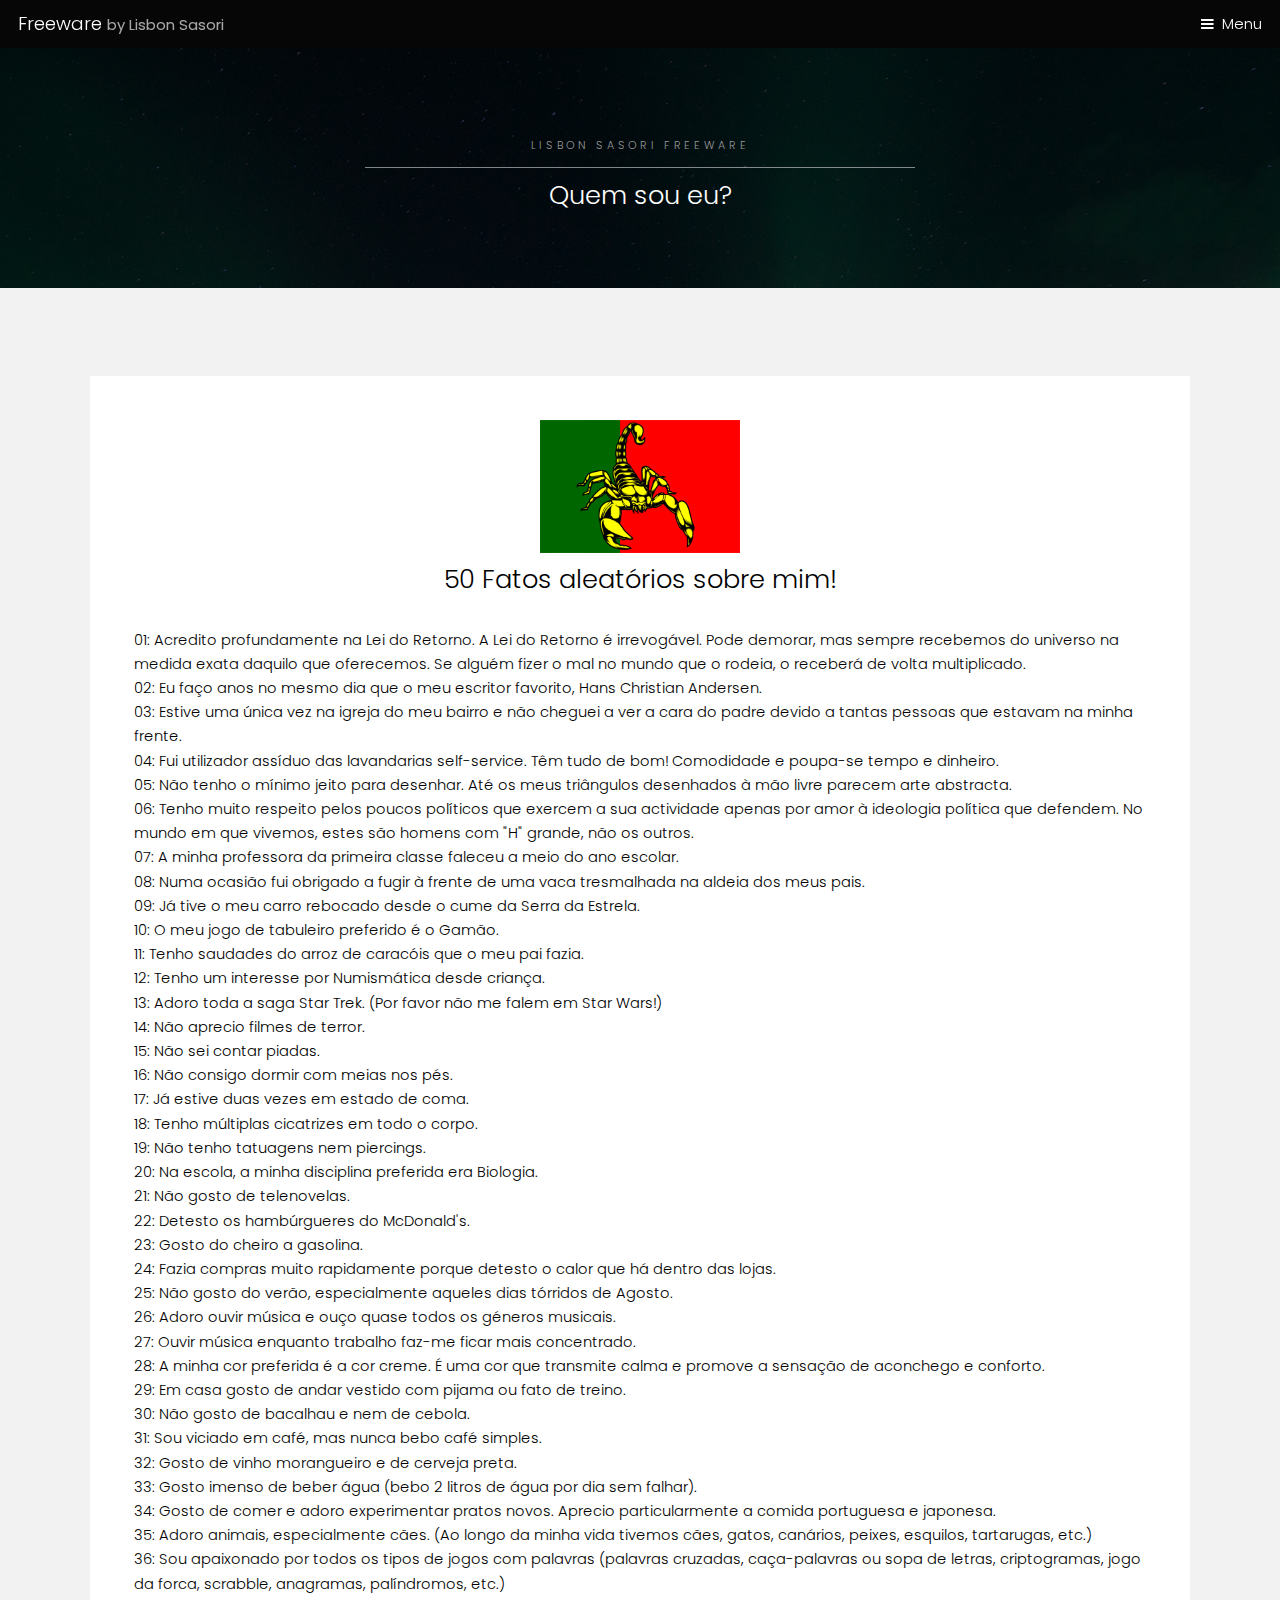
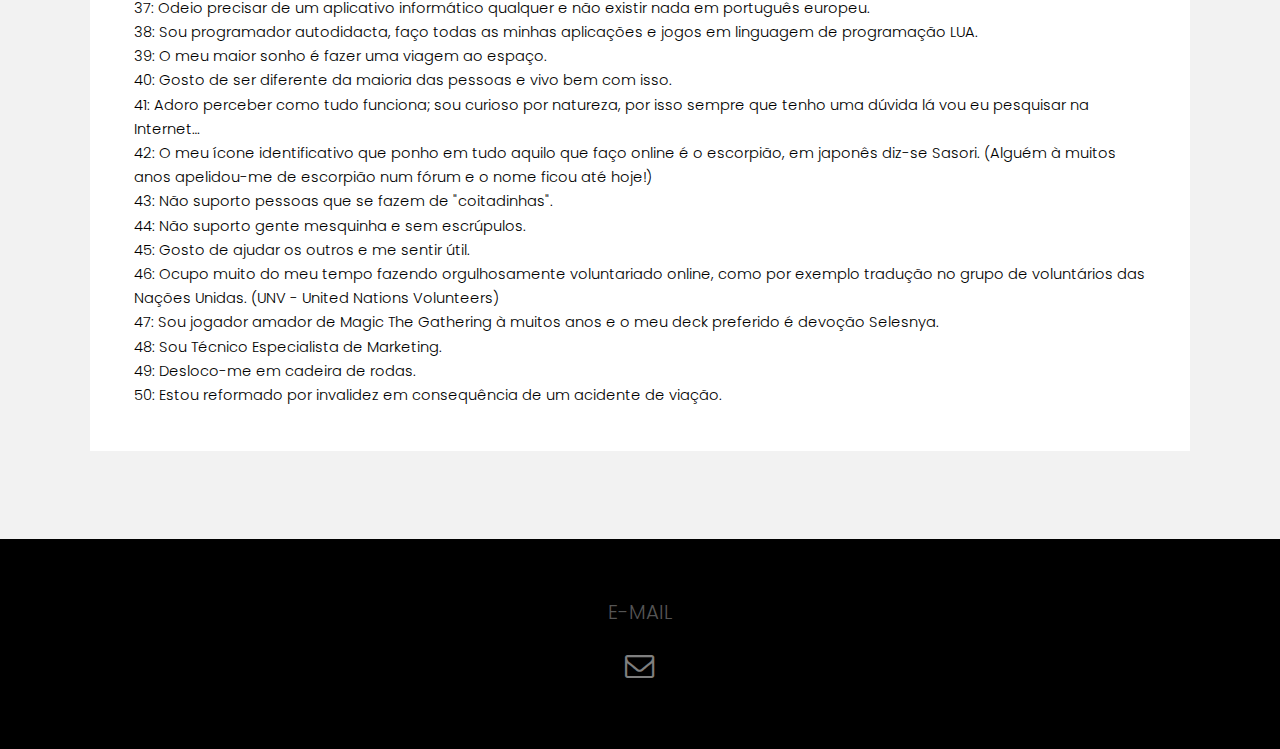
<file: sobre.html>
<!DOCTYPE html>
<html>
  <head>
    <meta http-equiv="content-type" content="text/html; charset=utf-8">
    <title>Lisbon Sasori - Sobre Mim</title>
    <meta name="viewport" content="width=device-width, initial-scale=1">
    <meta name="author" content="Lisbon Sasori">
    <meta name="subject" content="Programação, Jogos, Aplicativos">
    <meta name="Description" content="Página pessoal dedicada à língua portuguesa . Divulgação de software do autor totalmente em Português  Europeu e gratuito. Jogos e Aplicativos criados pelo autor.">
    <meta name="Classification" content="Página pessoal dedicada à língua portuguesa . Divulgação de software do autor totalmente em Português  Europeu e gratuito. Jogos e Aplicativos criados pelo autor.">
    <meta name="Keywords" content="programação, desenvolvimento, web, português, grátis, freeware, jogos, curiosidades, diversão, lazer, portugal, lisboa, aplicativos">
    <meta name="Language" content="PT">
    <meta name="Copyright" content="Lisbon Sasori">
    <meta name="Publisher" content="Lisbon Sasori">
    <meta name="distribution" content="Global">
    <meta name="city" content="Lisboa">
    <meta name="country" content="Portugal">
    <meta name="reply-to" content="lisbonsasori@gmail.com">
    <meta name="robots" content="index, follow">
    <meta name="rating" content="general">
    <link rel="stylesheet" href="assets/css/main.css">
  </head>
  <body class="subpage">
    <!-- Header -->
    <header id="header">
      <div class="logo"><a href="index.html">Freeware <span>by Lisbon Sasori</span></a></div>
      <a href="#menu">Menu</a> </header>
    <!-- Nav -->
    <nav id="menu">
      <ul class="links">
        <li><a href="index.html">Início</a></li>
        <li><a href="jogos.html">Jogos</a></li>
        <li><a href="aplicativos.html">Aplicativos</a></li>
      </ul>
    </nav>
    <!-- One -->
    <section id="One" class="wrapper style3">
      <div class="inner">
        <header class="align-center">
          <p>Lisbon Sasori Freeware</p>
          <h2>Quem sou eu?</h2>
        </header>
      </div>
    </section>
    <!-- Two -->
    <section id="two" class="wrapper style2">
      <div class="inner">
        <div class="box">
          <div class="content">
            <header class="align-center"> <img src="images/sasori_logo_small.png"

                alt="" title="logo-small" style="width: 200px; height: 133px;"><br>
              <h2>50 Fatos aleatórios sobre mim!</h2>
            </header>
            <p style="text-align: left;"><span style="color: #000000;">01:
                Acredito profundamente na Lei do Retorno. A Lei do Retorno é
                irrevogável. Pode demorar, mas sempre recebemos do universo na
                medida exata daquilo que oferecemos. Se alguém fizer o mal no
                mundo que o rodeia, o receberá de volta multiplicado.<br>
                02: Eu faço anos no mesmo dia que o meu escritor favorito, Hans
                Christian Andersen.<br>
                03: Estive uma única vez na igreja do meu bairro e não cheguei a
                ver a cara do padre devido a tantas pessoas que estavam na minha
                frente.<br>
                04: Fui utilizador assíduo das lavandarias self-service. Têm
                tudo de bom! Comodidade e poupa-se tempo e dinheiro.<br>
                05: Não tenho o mínimo jeito para desenhar. Até os meus
                triângulos desenhados à mão livre parecem arte abstracta.<br>
                06: Tenho muito respeito pelos poucos políticos que exercem a
                sua actividade apenas por amor à ideologia política que
                defendem. No mundo em que vivemos, estes são homens com "H"
                grande, não os outros.<br>
                07: A minha professora da primeira classe faleceu a meio do ano
                escolar.<br>
                08: Numa ocasião fui obrigado a fugir à frente de uma vaca
                tresmalhada na aldeia dos meus pais.<br>
                09: Já tive o meu carro rebocado desde o cume da Serra da
                Estrela.<br>
                10: O meu jogo de tabuleiro preferido é o Gamão.<br>
                11: Tenho saudades do arroz de caracóis que o meu pai fazia.<br>
                12: Tenho um interesse por Numismática desde criança.<br>
                13: Adoro toda a saga Star Trek. (Por favor não me falem em Star
                Wars!)<br>
                14: Não aprecio filmes de terror.<br>
                15: Não sei contar piadas.<br>
                16: Não consigo dormir com meias nos pés.<br>
                17: Já estive duas vezes em estado de coma.<br>
                18: Tenho múltiplas cicatrizes em todo o corpo.<br>
                19: Não tenho tatuagens nem piercings.<br>
                20: Na escola, a minha disciplina preferida era Biologia.<br>
                21: Não gosto de telenovelas.<br>
                22: Detesto os hambúrgueres do McDonald's.<br>
                23: Gosto do cheiro a gasolina.<br>
                24: Fazia compras muito rapidamente porque detesto o calor que
                há dentro das lojas.<br>
                25: Não gosto do verão, especialmente aqueles dias tórridos de
                Agosto.<br>
                26: Adoro ouvir música e ouço quase todos os géneros musicais.<br>
                27: Ouvir música enquanto trabalho faz-me ficar mais
                concentrado.<br>
                28: A minha cor preferida é a cor creme. É uma cor que transmite
                calma e promove a sensação de aconchego e conforto.<br>
                29: Em casa gosto de andar vestido com pijama ou fato de treino.<br>
                30: Não gosto de bacalhau e nem de cebola.<br>
                31: Sou viciado em café, mas nunca bebo café simples.<br>
                32: Gosto de vinho morangueiro e de cerveja preta.<br>
                33: Gosto imenso de beber água (bebo 2 litros de água por dia
                sem falhar).<br>
                34: Gosto de comer e adoro experimentar pratos novos. Aprecio
                particularmente a comida portuguesa e japonesa.<br>
                35: Adoro animais, especialmente cães. (Ao longo da minha vida
                tivemos cães, gatos, canários, peixes, esquilos, tartarugas,
                etc.)<br>
                36: Sou apaixonado por todos os tipos de jogos com palavras
                (palavras cruzadas, caça-palavras ou sopa de letras,
                criptogramas, jogo da forca, scrabble, anagramas, palíndromos,
                etc.)<br>
                37: Odeio precisar de um aplicativo informático qualquer e não
                existir nada em português europeu.<br>
                38: Sou programador autodidacta, faço todas as minhas aplicações
                e jogos em linguagem de programação LUA.<br>
                39: O meu maior sonho é fazer uma viagem ao espaço.<br>
                40: Gosto de ser diferente da maioria das pessoas e vivo bem com
                isso.<br>
                41: Adoro perceber como tudo funciona; sou curioso por natureza,
                por isso sempre que tenho uma dúvida lá vou eu pesquisar na
                Internet…<br>
                42: O meu ícone identificativo que ponho em tudo aquilo que faço
                online é o escorpião, em japonês diz-se Sasori. (Alguém à muitos
                anos apelidou-me de escorpião num fórum e o nome ficou até
                hoje!)<br>
                43: Não suporto pessoas que se fazem de "coitadinhas".<br>
                44: Não suporto gente mesquinha e sem escrúpulos.<br>
                45: Gosto de ajudar os outros e me sentir útil.<br>
                46: Ocupo muito do meu tempo fazendo orgulhosamente voluntariado
                online, como por exemplo tradução no grupo de voluntários das
                Nações Unidas. (UNV - United Nations Volunteers)<br>
                47: Sou jogador amador de Magic The Gathering à muitos anos e o
                meu deck preferido é devoção Selesnya.<br>
                48: Sou Técnico Especialista de Marketing.<br>
                49: Desloco-me em cadeira de rodas.<br>
                50: Estou reformado por invalidez em consequência de um acidente
                de viação.</span></p>
          </div>
        </div>
      </div>
    </section>
    <!-- Footer -->
    <footer id="footer">
      <div class="container">
        <ul class="icons">
          <h3>E-MAIL</h3>
          <li><a href="mailto:lisbonsasori@gmail.com?subject=Lisbon%20Sasori%20Freeware&amp;body=Coment%C3%A1rios%20e%20Sugest%C3%B5es%3A"

              class="icon fa-envelope-o"><span class="label">Email</span></a></li>
        </ul>
      </div>
    </footer>
    <!-- Scripts -->
    <script src="assets/js/jquery.min.js"></script>
    <script src="assets/js/jquery.scrollex.min.js"></script>
    <script src="assets/js/skel.min.js"></script>
    <script src="assets/js/util.js"></script>
    <script src="assets/js/main.js"></script>
    
  </body>
</html>
</file>
<file: assets/css/main.css>
@charset "UTF-8";
@import url(font-awesome.min.css);
@import url("https://fonts.googleapis.com/css?family=Poppins:300,400,500,600,700");

/*
	Released for free under the Creative Commons Attribution 3.0 license
*/

/* Reset */

	html, body, div, span, applet, object, iframe, h1, h2, h3, h4, h5, h6, p, blockquote, pre, a, abbr, acronym, address, big, cite, code, del, dfn, em, img, ins, kbd, q, s, samp, small, strike, strong, sub, sup, tt, var, b, u, i, center, dl, dt, dd, ol, ul, li, fieldset, form, label, legend, table, caption, tbody, tfoot, thead, tr, th, td, article, aside, canvas, details, embed, figure, figcaption, footer, header, hgroup, menu, nav, output, ruby, section, summary, time, mark, audio, video {
		margin: 0;
		padding: 0;
		border: 0;
		font-size: 100%;
		font: inherit;
		vertical-align: baseline;
	}

	article, aside, details, figcaption, figure, footer, header, hgroup, menu, nav, section {
		display: block;
	}

	body {
		line-height: 1;
	}

	ol, ul {
		list-style: none;
	}

	blockquote, q {
		quotes: none;
	}

	blockquote:before, blockquote:after, q:before, q:after {
		content: '';
		content: none;
	}

	table {
		border-collapse: collapse;
		border-spacing: 0;
	}

	body {
		-webkit-text-size-adjust: none;
	}

/* Box Model */

	*, *:before, *:after {
		-moz-box-sizing: border-box;
		-webkit-box-sizing: border-box;
		box-sizing: border-box;
	}

/* Containers */

	.container {
		margin-left: auto;
		margin-right: auto;
	}

	.container.\31 25\25 {
		width: 100%;
		max-width: 100rem;
		min-width: 80rem;
	}

	.container.\37 5\25 {
		width: 60rem;
	}

	.container.\35 0\25 {
		width: 40rem;
	}

	.container.\32 5\25 {
		width: 20rem;
	}

	.container {
		width: 80rem;
	}

	@media screen and (max-width: 1680px) {

		.container.\31 25\25 {
			width: 100%;
			max-width: 100rem;
			min-width: 80rem;
		}

		.container.\37 5\25 {
			width: 60rem;
		}

		.container.\35 0\25 {
			width: 40rem;
		}

		.container.\32 5\25 {
			width: 20rem;
		}

		.container {
			width: 80rem;
		}

	}

	@media screen and (max-width: 1280px) {

		.container.\31 25\25 {
			width: 100%;
			max-width: 81.25rem;
			min-width: 65rem;
		}

		.container.\37 5\25 {
			width: 48.75rem;
		}

		.container.\35 0\25 {
			width: 32.5rem;
		}

		.container.\32 5\25 {
			width: 16.25rem;
		}

		.container {
			width: 65rem;
		}

	}

	@media screen and (max-width: 980px) {

		.container.\31 25\25 {
			width: 100%;
			max-width: 112.5%;
			min-width: 90%;
		}

		.container.\37 5\25 {
			width: 67.5%;
		}

		.container.\35 0\25 {
			width: 45%;
		}

		.container.\32 5\25 {
			width: 22.5%;
		}

		.container {
			width: 90%;
		}

	}

	@media screen and (max-width: 736px) {

		.container.\31 25\25 {
			width: 100%;
			max-width: 112.5%;
			min-width: 90%;
		}

		.container.\37 5\25 {
			width: 67.5%;
		}

		.container.\35 0\25 {
			width: 45%;
		}

		.container.\32 5\25 {
			width: 22.5%;
		}

		.container {
			width: 90% !important;
		}

	}

	@media screen and (max-width: 480px) {

		.container.\31 25\25 {
			width: 100%;
			max-width: 112.5%;
			min-width: 90%;
		}

		.container.\37 5\25 {
			width: 67.5%;
		}

		.container.\35 0\25 {
			width: 45%;
		}

		.container.\32 5\25 {
			width: 22.5%;
		}

		.container {
			width: 90% !important;
		}

	}

/* Grid */

	.row {
		border-bottom: solid 1px transparent;
		-moz-box-sizing: border-box;
		-webkit-box-sizing: border-box;
		box-sizing: border-box;
	}

	.row > * {
		float: left;
		-moz-box-sizing: border-box;
		-webkit-box-sizing: border-box;
		box-sizing: border-box;
	}

	.row:after, .row:before {
		content: '';
		display: block;
		clear: both;
		height: 0;
	}

	.row.uniform > * > :first-child {
		margin-top: 0;
	}

	.row.uniform > * > :last-child {
		margin-bottom: 0;
	}

	.row.\30 \25 > * {
		padding: 0 0 0 0rem;
	}

	.row.\30 \25 {
		margin: 0 0 -1px 0rem;
	}

	.row.uniform.\30 \25 > * {
		padding: 0rem 0 0 0rem;
	}

	.row.uniform.\30 \25 {
		margin: 0rem 0 -1px 0rem;
	}

	.row > * {
		padding: 0 0 0 2rem;
	}

	.row {
		margin: 0 0 -1px -2rem;
	}

	.row.uniform > * {
		padding: 2rem 0 0 2rem;
	}

	.row.uniform {
		margin: -2rem 0 -1px -2rem;
	}

	.row.\32 00\25 > * {
		padding: 0 0 0 4rem;
	}

	.row.\32 00\25 {
		margin: 0 0 -1px -4rem;
	}

	.row.uniform.\32 00\25 > * {
		padding: 4rem 0 0 4rem;
	}

	.row.uniform.\32 00\25 {
		margin: -4rem 0 -1px -4rem;
	}

	.row.\31 50\25 > * {
		padding: 0 0 0 3rem;
	}

	.row.\31 50\25 {
		margin: 0 0 -1px -3rem;
	}

	.row.uniform.\31 50\25 > * {
		padding: 3rem 0 0 3rem;
	}

	.row.uniform.\31 50\25 {
		margin: -3rem 0 -1px -3rem;
	}

	.row.\35 0\25 > * {
		padding: 0 0 0 1rem;
	}

	.row.\35 0\25 {
		margin: 0 0 -1px -1rem;
	}

	.row.uniform.\35 0\25 > * {
		padding: 1rem 0 0 1rem;
	}

	.row.uniform.\35 0\25 {
		margin: -1rem 0 -1px -1rem;
	}

	.row.\32 5\25 > * {
		padding: 0 0 0 0.5rem;
	}

	.row.\32 5\25 {
		margin: 0 0 -1px -0.5rem;
	}

	.row.uniform.\32 5\25 > * {
		padding: 0.5rem 0 0 0.5rem;
	}

	.row.uniform.\32 5\25 {
		margin: -0.5rem 0 -1px -0.5rem;
	}

	.\31 2u, .\31 2u\24 {
		width: 100%;
		clear: none;
		margin-left: 0;
	}

	.\31 1u, .\31 1u\24 {
		width: 91.6666666667%;
		clear: none;
		margin-left: 0;
	}

	.\31 0u, .\31 0u\24 {
		width: 83.3333333333%;
		clear: none;
		margin-left: 0;
	}

	.\39 u, .\39 u\24 {
		width: 75%;
		clear: none;
		margin-left: 0;
	}

	.\38 u, .\38 u\24 {
		width: 66.6666666667%;
		clear: none;
		margin-left: 0;
	}

	.\37 u, .\37 u\24 {
		width: 58.3333333333%;
		clear: none;
		margin-left: 0;
	}

	.\36 u, .\36 u\24 {
		width: 50%;
		clear: none;
		margin-left: 0;
	}

	.\35 u, .\35 u\24 {
		width: 41.6666666667%;
		clear: none;
		margin-left: 0;
	}

	.\34 u, .\34 u\24 {
		width: 33.3333333333%;
		clear: none;
		margin-left: 0;
	}

	.\33 u, .\33 u\24 {
		width: 25%;
		clear: none;
		margin-left: 0;
	}

	.\32 u, .\32 u\24 {
		width: 16.6666666667%;
		clear: none;
		margin-left: 0;
	}

	.\31 u, .\31 u\24 {
		width: 8.3333333333%;
		clear: none;
		margin-left: 0;
	}

	.\31 2u\24 + *,
	.\31 1u\24 + *,
	.\31 0u\24 + *,
	.\39 u\24 + *,
	.\38 u\24 + *,
	.\37 u\24 + *,
	.\36 u\24 + *,
	.\35 u\24 + *,
	.\34 u\24 + *,
	.\33 u\24 + *,
	.\32 u\24 + *,
	.\31 u\24 + * {
		clear: left;
	}

	.\-11u {
		margin-left: 91.66667%;
	}

	.\-10u {
		margin-left: 83.33333%;
	}

	.\-9u {
		margin-left: 75%;
	}

	.\-8u {
		margin-left: 66.66667%;
	}

	.\-7u {
		margin-left: 58.33333%;
	}

	.\-6u {
		margin-left: 50%;
	}

	.\-5u {
		margin-left: 41.66667%;
	}

	.\-4u {
		margin-left: 33.33333%;
	}

	.\-3u {
		margin-left: 25%;
	}

	.\-2u {
		margin-left: 16.66667%;
	}

	.\-1u {
		margin-left: 8.33333%;
	}

	@media screen and (max-width: 1680px) {

		.row > * {
			padding: 0 0 0 2rem;
		}

		.row {
			margin: 0 0 -1px -2rem;
		}

		.row.uniform > * {
			padding: 2rem 0 0 2rem;
		}

		.row.uniform {
			margin: -2rem 0 -1px -2rem;
		}

		.row.\32 00\25 > * {
			padding: 0 0 0 4rem;
		}

		.row.\32 00\25 {
			margin: 0 0 -1px -4rem;
		}

		.row.uniform.\32 00\25 > * {
			padding: 4rem 0 0 4rem;
		}

		.row.uniform.\32 00\25 {
			margin: -4rem 0 -1px -4rem;
		}

		.row.\31 50\25 > * {
			padding: 0 0 0 3rem;
		}

		.row.\31 50\25 {
			margin: 0 0 -1px -3rem;
		}

		.row.uniform.\31 50\25 > * {
			padding: 3rem 0 0 3rem;
		}

		.row.uniform.\31 50\25 {
			margin: -3rem 0 -1px -3rem;
		}

		.row.\35 0\25 > * {
			padding: 0 0 0 1rem;
		}

		.row.\35 0\25 {
			margin: 0 0 -1px -1rem;
		}

		.row.uniform.\35 0\25 > * {
			padding: 1rem 0 0 1rem;
		}

		.row.uniform.\35 0\25 {
			margin: -1rem 0 -1px -1rem;
		}

		.row.\32 5\25 > * {
			padding: 0 0 0 0.5rem;
		}

		.row.\32 5\25 {
			margin: 0 0 -1px -0.5rem;
		}

		.row.uniform.\32 5\25 > * {
			padding: 0.5rem 0 0 0.5rem;
		}

		.row.uniform.\32 5\25 {
			margin: -0.5rem 0 -1px -0.5rem;
		}

		.\31 2u\28xlarge\29, .\31 2u\24\28xlarge\29 {
			width: 100%;
			clear: none;
			margin-left: 0;
		}

		.\31 1u\28xlarge\29, .\31 1u\24\28xlarge\29 {
			width: 91.6666666667%;
			clear: none;
			margin-left: 0;
		}

		.\31 0u\28xlarge\29, .\31 0u\24\28xlarge\29 {
			width: 83.3333333333%;
			clear: none;
			margin-left: 0;
		}

		.\39 u\28xlarge\29, .\39 u\24\28xlarge\29 {
			width: 75%;
			clear: none;
			margin-left: 0;
		}

		.\38 u\28xlarge\29, .\38 u\24\28xlarge\29 {
			width: 66.6666666667%;
			clear: none;
			margin-left: 0;
		}

		.\37 u\28xlarge\29, .\37 u\24\28xlarge\29 {
			width: 58.3333333333%;
			clear: none;
			margin-left: 0;
		}

		.\36 u\28xlarge\29, .\36 u\24\28xlarge\29 {
			width: 50%;
			clear: none;
			margin-left: 0;
		}

		.\35 u\28xlarge\29, .\35 u\24\28xlarge\29 {
			width: 41.6666666667%;
			clear: none;
			margin-left: 0;
		}

		.\34 u\28xlarge\29, .\34 u\24\28xlarge\29 {
			width: 33.3333333333%;
			clear: none;
			margin-left: 0;
		}

		.\33 u\28xlarge\29, .\33 u\24\28xlarge\29 {
			width: 25%;
			clear: none;
			margin-left: 0;
		}

		.\32 u\28xlarge\29, .\32 u\24\28xlarge\29 {
			width: 16.6666666667%;
			clear: none;
			margin-left: 0;
		}

		.\31 u\28xlarge\29, .\31 u\24\28xlarge\29 {
			width: 8.3333333333%;
			clear: none;
			margin-left: 0;
		}

		.\31 2u\24\28xlarge\29 + *,
		.\31 1u\24\28xlarge\29 + *,
		.\31 0u\24\28xlarge\29 + *,
		.\39 u\24\28xlarge\29 + *,
		.\38 u\24\28xlarge\29 + *,
		.\37 u\24\28xlarge\29 + *,
		.\36 u\24\28xlarge\29 + *,
		.\35 u\24\28xlarge\29 + *,
		.\34 u\24\28xlarge\29 + *,
		.\33 u\24\28xlarge\29 + *,
		.\32 u\24\28xlarge\29 + *,
		.\31 u\24\28xlarge\29 + * {
			clear: left;
		}

		.\-11u\28xlarge\29 {
			margin-left: 91.66667%;
		}

		.\-10u\28xlarge\29 {
			margin-left: 83.33333%;
		}

		.\-9u\28xlarge\29 {
			margin-left: 75%;
		}

		.\-8u\28xlarge\29 {
			margin-left: 66.66667%;
		}

		.\-7u\28xlarge\29 {
			margin-left: 58.33333%;
		}

		.\-6u\28xlarge\29 {
			margin-left: 50%;
		}

		.\-5u\28xlarge\29 {
			margin-left: 41.66667%;
		}

		.\-4u\28xlarge\29 {
			margin-left: 33.33333%;
		}

		.\-3u\28xlarge\29 {
			margin-left: 25%;
		}

		.\-2u\28xlarge\29 {
			margin-left: 16.66667%;
		}

		.\-1u\28xlarge\29 {
			margin-left: 8.33333%;
		}

	}

	@media screen and (max-width: 1280px) {

		.row > * {
			padding: 0 0 0 1.5rem;
		}

		.row {
			margin: 0 0 -1px -1.5rem;
		}

		.row.uniform > * {
			padding: 1.5rem 0 0 1.5rem;
		}

		.row.uniform {
			margin: -1.5rem 0 -1px -1.5rem;
		}

		.row.\32 00\25 > * {
			padding: 0 0 0 3rem;
		}

		.row.\32 00\25 {
			margin: 0 0 -1px -3rem;
		}

		.row.uniform.\32 00\25 > * {
			padding: 3rem 0 0 3rem;
		}

		.row.uniform.\32 00\25 {
			margin: -3rem 0 -1px -3rem;
		}

		.row.\31 50\25 > * {
			padding: 0 0 0 2.25rem;
		}

		.row.\31 50\25 {
			margin: 0 0 -1px -2.25rem;
		}

		.row.uniform.\31 50\25 > * {
			padding: 2.25rem 0 0 2.25rem;
		}

		.row.uniform.\31 50\25 {
			margin: -2.25rem 0 -1px -2.25rem;
		}

		.row.\35 0\25 > * {
			padding: 0 0 0 0.75rem;
		}

		.row.\35 0\25 {
			margin: 0 0 -1px -0.75rem;
		}

		.row.uniform.\35 0\25 > * {
			padding: 0.75rem 0 0 0.75rem;
		}

		.row.uniform.\35 0\25 {
			margin: -0.75rem 0 -1px -0.75rem;
		}

		.row.\32 5\25 > * {
			padding: 0 0 0 0.375rem;
		}

		.row.\32 5\25 {
			margin: 0 0 -1px -0.375rem;
		}

		.row.uniform.\32 5\25 > * {
			padding: 0.375rem 0 0 0.375rem;
		}

		.row.uniform.\32 5\25 {
			margin: -0.375rem 0 -1px -0.375rem;
		}

		.\31 2u\28large\29, .\31 2u\24\28large\29 {
			width: 100%;
			clear: none;
			margin-left: 0;
		}

		.\31 1u\28large\29, .\31 1u\24\28large\29 {
			width: 91.6666666667%;
			clear: none;
			margin-left: 0;
		}

		.\31 0u\28large\29, .\31 0u\24\28large\29 {
			width: 83.3333333333%;
			clear: none;
			margin-left: 0;
		}

		.\39 u\28large\29, .\39 u\24\28large\29 {
			width: 75%;
			clear: none;
			margin-left: 0;
		}

		.\38 u\28large\29, .\38 u\24\28large\29 {
			width: 66.6666666667%;
			clear: none;
			margin-left: 0;
		}

		.\37 u\28large\29, .\37 u\24\28large\29 {
			width: 58.3333333333%;
			clear: none;
			margin-left: 0;
		}

		.\36 u\28large\29, .\36 u\24\28large\29 {
			width: 50%;
			clear: none;
			margin-left: 0;
		}

		.\35 u\28large\29, .\35 u\24\28large\29 {
			width: 41.6666666667%;
			clear: none;
			margin-left: 0;
		}

		.\34 u\28large\29, .\34 u\24\28large\29 {
			width: 33.3333333333%;
			clear: none;
			margin-left: 0;
		}

		.\33 u\28large\29, .\33 u\24\28large\29 {
			width: 25%;
			clear: none;
			margin-left: 0;
		}

		.\32 u\28large\29, .\32 u\24\28large\29 {
			width: 16.6666666667%;
			clear: none;
			margin-left: 0;
		}

		.\31 u\28large\29, .\31 u\24\28large\29 {
			width: 8.3333333333%;
			clear: none;
			margin-left: 0;
		}

		.\31 2u\24\28large\29 + *,
		.\31 1u\24\28large\29 + *,
		.\31 0u\24\28large\29 + *,
		.\39 u\24\28large\29 + *,
		.\38 u\24\28large\29 + *,
		.\37 u\24\28large\29 + *,
		.\36 u\24\28large\29 + *,
		.\35 u\24\28large\29 + *,
		.\34 u\24\28large\29 + *,
		.\33 u\24\28large\29 + *,
		.\32 u\24\28large\29 + *,
		.\31 u\24\28large\29 + * {
			clear: left;
		}

		.\-11u\28large\29 {
			margin-left: 91.66667%;
		}

		.\-10u\28large\29 {
			margin-left: 83.33333%;
		}

		.\-9u\28large\29 {
			margin-left: 75%;
		}

		.\-8u\28large\29 {
			margin-left: 66.66667%;
		}

		.\-7u\28large\29 {
			margin-left: 58.33333%;
		}

		.\-6u\28large\29 {
			margin-left: 50%;
		}

		.\-5u\28large\29 {
			margin-left: 41.66667%;
		}

		.\-4u\28large\29 {
			margin-left: 33.33333%;
		}

		.\-3u\28large\29 {
			margin-left: 25%;
		}

		.\-2u\28large\29 {
			margin-left: 16.66667%;
		}

		.\-1u\28large\29 {
			margin-left: 8.33333%;
		}

	}

	@media screen and (max-width: 980px) {

		.row > * {
			padding: 0 0 0 1.5rem;
		}

		.row {
			margin: 0 0 -1px -1.5rem;
		}

		.row.uniform > * {
			padding: 1.5rem 0 0 1.5rem;
		}

		.row.uniform {
			margin: -1.5rem 0 -1px -1.5rem;
		}

		.row.\32 00\25 > * {
			padding: 0 0 0 3rem;
		}

		.row.\32 00\25 {
			margin: 0 0 -1px -3rem;
		}

		.row.uniform.\32 00\25 > * {
			padding: 3rem 0 0 3rem;
		}

		.row.uniform.\32 00\25 {
			margin: -3rem 0 -1px -3rem;
		}

		.row.\31 50\25 > * {
			padding: 0 0 0 2.25rem;
		}

		.row.\31 50\25 {
			margin: 0 0 -1px -2.25rem;
		}

		.row.uniform.\31 50\25 > * {
			padding: 2.25rem 0 0 2.25rem;
		}

		.row.uniform.\31 50\25 {
			margin: -2.25rem 0 -1px -2.25rem;
		}

		.row.\35 0\25 > * {
			padding: 0 0 0 0.75rem;
		}

		.row.\35 0\25 {
			margin: 0 0 -1px -0.75rem;
		}

		.row.uniform.\35 0\25 > * {
			padding: 0.75rem 0 0 0.75rem;
		}

		.row.uniform.\35 0\25 {
			margin: -0.75rem 0 -1px -0.75rem;
		}

		.row.\32 5\25 > * {
			padding: 0 0 0 0.375rem;
		}

		.row.\32 5\25 {
			margin: 0 0 -1px -0.375rem;
		}

		.row.uniform.\32 5\25 > * {
			padding: 0.375rem 0 0 0.375rem;
		}

		.row.uniform.\32 5\25 {
			margin: -0.375rem 0 -1px -0.375rem;
		}

		.\31 2u\28medium\29, .\31 2u\24\28medium\29 {
			width: 100%;
			clear: none;
			margin-left: 0;
		}

		.\31 1u\28medium\29, .\31 1u\24\28medium\29 {
			width: 91.6666666667%;
			clear: none;
			margin-left: 0;
		}

		.\31 0u\28medium\29, .\31 0u\24\28medium\29 {
			width: 83.3333333333%;
			clear: none;
			margin-left: 0;
		}

		.\39 u\28medium\29, .\39 u\24\28medium\29 {
			width: 75%;
			clear: none;
			margin-left: 0;
		}

		.\38 u\28medium\29, .\38 u\24\28medium\29 {
			width: 66.6666666667%;
			clear: none;
			margin-left: 0;
		}

		.\37 u\28medium\29, .\37 u\24\28medium\29 {
			width: 58.3333333333%;
			clear: none;
			margin-left: 0;
		}

		.\36 u\28medium\29, .\36 u\24\28medium\29 {
			width: 50%;
			clear: none;
			margin-left: 0;
		}

		.\35 u\28medium\29, .\35 u\24\28medium\29 {
			width: 41.6666666667%;
			clear: none;
			margin-left: 0;
		}

		.\34 u\28medium\29, .\34 u\24\28medium\29 {
			width: 33.3333333333%;
			clear: none;
			margin-left: 0;
		}

		.\33 u\28medium\29, .\33 u\24\28medium\29 {
			width: 25%;
			clear: none;
			margin-left: 0;
		}

		.\32 u\28medium\29, .\32 u\24\28medium\29 {
			width: 16.6666666667%;
			clear: none;
			margin-left: 0;
		}

		.\31 u\28medium\29, .\31 u\24\28medium\29 {
			width: 8.3333333333%;
			clear: none;
			margin-left: 0;
		}

		.\31 2u\24\28medium\29 + *,
		.\31 1u\24\28medium\29 + *,
		.\31 0u\24\28medium\29 + *,
		.\39 u\24\28medium\29 + *,
		.\38 u\24\28medium\29 + *,
		.\37 u\24\28medium\29 + *,
		.\36 u\24\28medium\29 + *,
		.\35 u\24\28medium\29 + *,
		.\34 u\24\28medium\29 + *,
		.\33 u\24\28medium\29 + *,
		.\32 u\24\28medium\29 + *,
		.\31 u\24\28medium\29 + * {
			clear: left;
		}

		.\-11u\28medium\29 {
			margin-left: 91.66667%;
		}

		.\-10u\28medium\29 {
			margin-left: 83.33333%;
		}

		.\-9u\28medium\29 {
			margin-left: 75%;
		}

		.\-8u\28medium\29 {
			margin-left: 66.66667%;
		}

		.\-7u\28medium\29 {
			margin-left: 58.33333%;
		}

		.\-6u\28medium\29 {
			margin-left: 50%;
		}

		.\-5u\28medium\29 {
			margin-left: 41.66667%;
		}

		.\-4u\28medium\29 {
			margin-left: 33.33333%;
		}

		.\-3u\28medium\29 {
			margin-left: 25%;
		}

		.\-2u\28medium\29 {
			margin-left: 16.66667%;
		}

		.\-1u\28medium\29 {
			margin-left: 8.33333%;
		}

	}

	@media screen and (max-width: 736px) {

		.row > * {
			padding: 0 0 0 1.25rem;
		}

		.row {
			margin: 0 0 -1px -1.25rem;
		}

		.row.uniform > * {
			padding: 1.25rem 0 0 1.25rem;
		}

		.row.uniform {
			margin: -1.25rem 0 -1px -1.25rem;
		}

		.row.\32 00\25 > * {
			padding: 0 0 0 2.5rem;
		}

		.row.\32 00\25 {
			margin: 0 0 -1px -2.5rem;
		}

		.row.uniform.\32 00\25 > * {
			padding: 2.5rem 0 0 2.5rem;
		}

		.row.uniform.\32 00\25 {
			margin: -2.5rem 0 -1px -2.5rem;
		}

		.row.\31 50\25 > * {
			padding: 0 0 0 1.875rem;
		}

		.row.\31 50\25 {
			margin: 0 0 -1px -1.875rem;
		}

		.row.uniform.\31 50\25 > * {
			padding: 1.875rem 0 0 1.875rem;
		}

		.row.uniform.\31 50\25 {
			margin: -1.875rem 0 -1px -1.875rem;
		}

		.row.\35 0\25 > * {
			padding: 0 0 0 0.625rem;
		}

		.row.\35 0\25 {
			margin: 0 0 -1px -0.625rem;
		}

		.row.uniform.\35 0\25 > * {
			padding: 0.625rem 0 0 0.625rem;
		}

		.row.uniform.\35 0\25 {
			margin: -0.625rem 0 -1px -0.625rem;
		}

		.row.\32 5\25 > * {
			padding: 0 0 0 0.3125rem;
		}

		.row.\32 5\25 {
			margin: 0 0 -1px -0.3125rem;
		}

		.row.uniform.\32 5\25 > * {
			padding: 0.3125rem 0 0 0.3125rem;
		}

		.row.uniform.\32 5\25 {
			margin: -0.3125rem 0 -1px -0.3125rem;
		}

		.\31 2u\28small\29, .\31 2u\24\28small\29 {
			width: 100%;
			clear: none;
			margin-left: 0;
		}

		.\31 1u\28small\29, .\31 1u\24\28small\29 {
			width: 91.6666666667%;
			clear: none;
			margin-left: 0;
		}

		.\31 0u\28small\29, .\31 0u\24\28small\29 {
			width: 83.3333333333%;
			clear: none;
			margin-left: 0;
		}

		.\39 u\28small\29, .\39 u\24\28small\29 {
			width: 75%;
			clear: none;
			margin-left: 0;
		}

		.\38 u\28small\29, .\38 u\24\28small\29 {
			width: 66.6666666667%;
			clear: none;
			margin-left: 0;
		}

		.\37 u\28small\29, .\37 u\24\28small\29 {
			width: 58.3333333333%;
			clear: none;
			margin-left: 0;
		}

		.\36 u\28small\29, .\36 u\24\28small\29 {
			width: 50%;
			clear: none;
			margin-left: 0;
		}

		.\35 u\28small\29, .\35 u\24\28small\29 {
			width: 41.6666666667%;
			clear: none;
			margin-left: 0;
		}

		.\34 u\28small\29, .\34 u\24\28small\29 {
			width: 33.3333333333%;
			clear: none;
			margin-left: 0;
		}

		.\33 u\28small\29, .\33 u\24\28small\29 {
			width: 25%;
			clear: none;
			margin-left: 0;
		}

		.\32 u\28small\29, .\32 u\24\28small\29 {
			width: 16.6666666667%;
			clear: none;
			margin-left: 0;
		}

		.\31 u\28small\29, .\31 u\24\28small\29 {
			width: 8.3333333333%;
			clear: none;
			margin-left: 0;
		}

		.\31 2u\24\28small\29 + *,
		.\31 1u\24\28small\29 + *,
		.\31 0u\24\28small\29 + *,
		.\39 u\24\28small\29 + *,
		.\38 u\24\28small\29 + *,
		.\37 u\24\28small\29 + *,
		.\36 u\24\28small\29 + *,
		.\35 u\24\28small\29 + *,
		.\34 u\24\28small\29 + *,
		.\33 u\24\28small\29 + *,
		.\32 u\24\28small\29 + *,
		.\31 u\24\28small\29 + * {
			clear: left;
		}

		.\-11u\28small\29 {
			margin-left: 91.66667%;
		}

		.\-10u\28small\29 {
			margin-left: 83.33333%;
		}

		.\-9u\28small\29 {
			margin-left: 75%;
		}

		.\-8u\28small\29 {
			margin-left: 66.66667%;
		}

		.\-7u\28small\29 {
			margin-left: 58.33333%;
		}

		.\-6u\28small\29 {
			margin-left: 50%;
		}

		.\-5u\28small\29 {
			margin-left: 41.66667%;
		}

		.\-4u\28small\29 {
			margin-left: 33.33333%;
		}

		.\-3u\28small\29 {
			margin-left: 25%;
		}

		.\-2u\28small\29 {
			margin-left: 16.66667%;
		}

		.\-1u\28small\29 {
			margin-left: 8.33333%;
		}

	}

	@media screen and (max-width: 480px) {

		.row > * {
			padding: 0 0 0 1.25rem;
		}

		.row {
			margin: 0 0 -1px -1.25rem;
		}

		.row.uniform > * {
			padding: 1.25rem 0 0 1.25rem;
		}

		.row.uniform {
			margin: -1.25rem 0 -1px -1.25rem;
		}

		.row.\32 00\25 > * {
			padding: 0 0 0 2.5rem;
		}

		.row.\32 00\25 {
			margin: 0 0 -1px -2.5rem;
		}

		.row.uniform.\32 00\25 > * {
			padding: 2.5rem 0 0 2.5rem;
		}

		.row.uniform.\32 00\25 {
			margin: -2.5rem 0 -1px -2.5rem;
		}

		.row.\31 50\25 > * {
			padding: 0 0 0 1.875rem;
		}

		.row.\31 50\25 {
			margin: 0 0 -1px -1.875rem;
		}

		.row.uniform.\31 50\25 > * {
			padding: 1.875rem 0 0 1.875rem;
		}

		.row.uniform.\31 50\25 {
			margin: -1.875rem 0 -1px -1.875rem;
		}

		.row.\35 0\25 > * {
			padding: 0 0 0 0.625rem;
		}

		.row.\35 0\25 {
			margin: 0 0 -1px -0.625rem;
		}

		.row.uniform.\35 0\25 > * {
			padding: 0.625rem 0 0 0.625rem;
		}

		.row.uniform.\35 0\25 {
			margin: -0.625rem 0 -1px -0.625rem;
		}

		.row.\32 5\25 > * {
			padding: 0 0 0 0.3125rem;
		}

		.row.\32 5\25 {
			margin: 0 0 -1px -0.3125rem;
		}

		.row.uniform.\32 5\25 > * {
			padding: 0.3125rem 0 0 0.3125rem;
		}

		.row.uniform.\32 5\25 {
			margin: -0.3125rem 0 -1px -0.3125rem;
		}

		.\31 2u\28xsmall\29, .\31 2u\24\28xsmall\29 {
			width: 100%;
			clear: none;
			margin-left: 0;
		}

		.\31 1u\28xsmall\29, .\31 1u\24\28xsmall\29 {
			width: 91.6666666667%;
			clear: none;
			margin-left: 0;
		}

		.\31 0u\28xsmall\29, .\31 0u\24\28xsmall\29 {
			width: 83.3333333333%;
			clear: none;
			margin-left: 0;
		}

		.\39 u\28xsmall\29, .\39 u\24\28xsmall\29 {
			width: 75%;
			clear: none;
			margin-left: 0;
		}

		.\38 u\28xsmall\29, .\38 u\24\28xsmall\29 {
			width: 66.6666666667%;
			clear: none;
			margin-left: 0;
		}

		.\37 u\28xsmall\29, .\37 u\24\28xsmall\29 {
			width: 58.3333333333%;
			clear: none;
			margin-left: 0;
		}

		.\36 u\28xsmall\29, .\36 u\24\28xsmall\29 {
			width: 50%;
			clear: none;
			margin-left: 0;
		}

		.\35 u\28xsmall\29, .\35 u\24\28xsmall\29 {
			width: 41.6666666667%;
			clear: none;
			margin-left: 0;
		}

		.\34 u\28xsmall\29, .\34 u\24\28xsmall\29 {
			width: 33.3333333333%;
			clear: none;
			margin-left: 0;
		}

		.\33 u\28xsmall\29, .\33 u\24\28xsmall\29 {
			width: 25%;
			clear: none;
			margin-left: 0;
		}

		.\32 u\28xsmall\29, .\32 u\24\28xsmall\29 {
			width: 16.6666666667%;
			clear: none;
			margin-left: 0;
		}

		.\31 u\28xsmall\29, .\31 u\24\28xsmall\29 {
			width: 8.3333333333%;
			clear: none;
			margin-left: 0;
		}

		.\31 2u\24\28xsmall\29 + *,
		.\31 1u\24\28xsmall\29 + *,
		.\31 0u\24\28xsmall\29 + *,
		.\39 u\24\28xsmall\29 + *,
		.\38 u\24\28xsmall\29 + *,
		.\37 u\24\28xsmall\29 + *,
		.\36 u\24\28xsmall\29 + *,
		.\35 u\24\28xsmall\29 + *,
		.\34 u\24\28xsmall\29 + *,
		.\33 u\24\28xsmall\29 + *,
		.\32 u\24\28xsmall\29 + *,
		.\31 u\24\28xsmall\29 + * {
			clear: left;
		}

		.\-11u\28xsmall\29 {
			margin-left: 91.66667%;
		}

		.\-10u\28xsmall\29 {
			margin-left: 83.33333%;
		}

		.\-9u\28xsmall\29 {
			margin-left: 75%;
		}

		.\-8u\28xsmall\29 {
			margin-left: 66.66667%;
		}

		.\-7u\28xsmall\29 {
			margin-left: 58.33333%;
		}

		.\-6u\28xsmall\29 {
			margin-left: 50%;
		}

		.\-5u\28xsmall\29 {
			margin-left: 41.66667%;
		}

		.\-4u\28xsmall\29 {
			margin-left: 33.33333%;
		}

		.\-3u\28xsmall\29 {
			margin-left: 25%;
		}

		.\-2u\28xsmall\29 {
			margin-left: 16.66667%;
		}

		.\-1u\28xsmall\29 {
			margin-left: 8.33333%;
		}

	}

/* Basic */

	@-ms-viewport {
		width: device-width;
	}

	body {
		-ms-overflow-style: scrollbar;
	}

	@media screen and (max-width: 480px) {

		html, body {
			min-width: 320px;
		}

	}

	body {
		background: #fff;
	}

		body.is-loading *, body.is-loading *:before, body.is-loading *:after {
			-moz-animation: none !important;
			-webkit-animation: none !important;
			-ms-animation: none !important;
			animation: none !important;
			-moz-transition: none !important;
			-webkit-transition: none !important;
			-ms-transition: none !important;
			transition: none !important;
		}

/* Type */

	html {
		font-size: 13pt;
	}

		@media screen and (max-width: 1680px) {

			html {
				font-size: 11pt;
			}

		}

		@media screen and (max-width: 1280px) {

			html {
				font-size: 11pt;
			}

		}

		@media screen and (max-width: 980px) {

			html {
				font-size: 12pt;
			}

		}

		@media screen and (max-width: 736px) {

			html {
				font-size: 12pt;
			}

		}

		@media screen and (max-width: 480px) {

			html {
				font-size: 12pt;
			}

		}

	body {
		background-color: #fff;
		color: #444;
	}

	body, input, select, textarea {
		font-family: "Poppins", sans-serif;
		font-weight: 300;
		font-size: 1rem;
		line-height: 1.65;
	}

	a {
		text-decoration: underline;
	}

		a:hover {
			text-decoration: none;
		}

	strong, b {
		font-weight: 600;
	}

	em, i {
		font-style: italic;
	}

	p {
		margin: 0 0 2rem 0;
	}

		p.special {
			text-transform: uppercase;
			font-size: .75rem;
			font-weight: 300;
			margin: 0 0 .5rem 0;
			padding: 0 0 1rem 0;
			letter-spacing: .25rem;
		}

			p.special:after {
				content: '';
				position: absolute;
				margin: auto;
				right: 0;
				bottom: 0;
				left: 0;
				width: 50%;
				height: 1px;
				background-color: rgba(0, 0, 0, 0.125);
			}

	h1, h2, h3, h4, h5, h6 {
		font-weight: 300;
		line-height: 1.5;
		margin: 0 0 1rem 0;
	}

		h1 a, h2 a, h3 a, h4 a, h5 a, h6 a {
			color: inherit;
			text-decoration: none;
		}

	h2 {
		font-size: 1.75rem;
	}

	h3 {
		font-size: 1.35rem;
	}

	h4 {
		font-size: 1.1rem;
	}

	h5 {
		font-size: 0.9rem;
	}

	h6 {
		font-size: 0.7rem;
	}

	sub {
		font-size: 0.8rem;
		position: relative;
		top: 0.5rem;
	}

	sup {
		font-size: 0.8rem;
		position: relative;
		top: -0.5rem;
	}

	blockquote {
		border-left: solid 4px;
		font-style: italic;
		margin: 0 0 2rem 0;
		padding: 0.5rem 0 0.5rem 2rem;
	}

	code {
		border-radius: 2px;
		border: solid 1px;
		font-family: "Courier New", monospace;
		font-size: 0.9rem;
		margin: 0 0.25rem;
		padding: 0.25rem 0.65rem;
	}

	pre {
		-webkit-overflow-scrolling: touch;
		font-family: "Courier New", monospace;
		font-size: 0.9rem;
		margin: 0 0 2rem 0;
	}

		pre code {
			display: block;
			line-height: 1.75;
			padding: 1rem 1.5rem;
			overflow-x: auto;
		}

	hr {
		border: 0;
		border-bottom: solid 1px;
		margin: 2rem 0;
	}

		hr.major {
			margin: 3rem 0;
		}

	.align-left {
		text-align: left;
	}

	.align-center {
		text-align: center;
	}

	.align-right {
		text-align: right;
	}

	input, select, textarea {
		color: #555;
	}

	a {
		color: #8a4680;
	}

	strong, b {
		color: #555;
	}

	h1, h2, h3, h4, h5, h6 {
		color: #555;
	}

	blockquote {
		border-left-color: rgba(144, 144, 144, 0.25);
	}

	code {
		background: rgba(144, 144, 144, 0.075);
		border-color: rgba(144, 144, 144, 0.25);
	}

	hr {
		border-bottom-color: rgba(144, 144, 144, 0.25);
	}

/* Box */

	.box {
		margin-bottom: 2rem;
		background: #FFF;
	}

		.box .image.fit {
			margin: 0;
			border-radius: 0;
		}

			.box .image.fit img {
				border-radius: 0;
			}

		.box header h2 {
			margin-bottom: 2rem;
		}

		.box header p {
			text-transform: uppercase;
			font-size: .75rem;
			font-weight: 300;
			margin: 0 0 .25rem 0;
			padding: 0 0 .75rem 0;
			letter-spacing: .25rem;
		}

			.box header p:after {
				content: '';
				position: absolute;
				margin: auto;
				right: 0;
				bottom: 0;
				left: 0;
				width: 50%;
				height: 1px;
				background-color: rgba(0, 0, 0, 0.125);
			}

		.box .content {
			padding: 3rem;
		}

		.box > :last-child,
		.box > :last-child > :last-child,
		.box > :last-child > :last-child > :last-child {
			margin-bottom: 0;
		}

		.box.alt {
			border: 0;
			border-radius: 0;
			padding: 0;
		}

		@media screen and (max-width: 736px) {

			.box .content {
				padding: 2rem;
			}

		}

	.box {
		border-color: rgba(144, 144, 144, 0.25);
	}

/* Button */

	input[type="submit"],
	input[type="reset"],
	input[type="button"],
	button,
	.button {
		-moz-appearance: none;
		-webkit-appearance: none;
		-ms-appearance: none;
		appearance: none;
		-moz-transition: background-color 0.2s ease-in-out, color 0.2s ease-in-out;
		-webkit-transition: background-color 0.2s ease-in-out, color 0.2s ease-in-out;
		-ms-transition: background-color 0.2s ease-in-out, color 0.2s ease-in-out;
		transition: background-color 0.2s ease-in-out, color 0.2s ease-in-out;
		border-radius: 2px;
		border: 0;
		cursor: pointer;
		display: inline-block;
		font-weight: 300;
		height: 2.85rem;
		line-height: 2.95rem;
		padding: 0 1.5rem;
		text-align: center;
		text-decoration: none;
		text-transform: uppercase;
		white-space: nowrap;
	}

		input[type="submit"].icon,
		input[type="reset"].icon,
		input[type="button"].icon,
		button.icon,
		.button.icon {
			padding-left: 1.35rem;
		}

			input[type="submit"].icon:before,
			input[type="reset"].icon:before,
			input[type="button"].icon:before,
			button.icon:before,
			.button.icon:before {
				margin-right: 0.5rem;
			}

		input[type="submit"].fit,
		input[type="reset"].fit,
		input[type="button"].fit,
		button.fit,
		.button.fit {
			display: block;
			margin: 0 0 1rem 0;
			width: 100%;
		}

		input[type="submit"].small,
		input[type="reset"].small,
		input[type="button"].small,
		button.small,
		.button.small {
			font-size: 0.8rem;
		}

		input[type="submit"].big,
		input[type="reset"].big,
		input[type="button"].big,
		button.big,
		.button.big {
			font-size: 1.35rem;
		}

		input[type="submit"].disabled, input[type="submit"]:disabled,
		input[type="reset"].disabled,
		input[type="reset"]:disabled,
		input[type="button"].disabled,
		input[type="button"]:disabled,
		button.disabled,
		button:disabled,
		.button.disabled,
		.button:disabled {
			-moz-pointer-events: none;
			-webkit-pointer-events: none;
			-ms-pointer-events: none;
			pointer-events: none;
			opacity: 0.25;
		}

		@media screen and (max-width: 480px) {

			input[type="submit"],
			input[type="reset"],
			input[type="button"],
			button,
			.button {
				padding: 0;
				width: 100%;
			}

		}

	input[type="submit"],
	input[type="reset"],
	input[type="button"],
	button,
	.button {
		background-color: #f2f2f2;
		color: #000 !important;
	}

		input[type="submit"]:hover,
		input[type="reset"]:hover,
		input[type="button"]:hover,
		button:hover,
		.button:hover {
			background-color: white;
		}

		input[type="submit"]:active,
		input[type="reset"]:active,
		input[type="button"]:active,
		button:active,
		.button:active {
			background-color: #e5e5e5;
		}

		input[type="submit"].alt,
		input[type="reset"].alt,
		input[type="button"].alt,
		button.alt,
		.button.alt {
			background-color: transparent;
			box-shadow: inset 0 0 0 2px rgba(144, 144, 144, 0.25);
			color: #555 !important;
		}

			input[type="submit"].alt:hover,
			input[type="reset"].alt:hover,
			input[type="button"].alt:hover,
			button.alt:hover,
			.button.alt:hover {
				background-color: rgba(144, 144, 144, 0.075);
			}

			input[type="submit"].alt:active,
			input[type="reset"].alt:active,
			input[type="button"].alt:active,
			button.alt:active,
			.button.alt:active {
				background-color: rgba(144, 144, 144, 0.2);
			}

			input[type="submit"].alt.icon:before,
			input[type="reset"].alt.icon:before,
			input[type="button"].alt.icon:before,
			button.alt.icon:before,
			.button.alt.icon:before {
				color: #bbb;
			}

		input[type="submit"].special,
		input[type="reset"].special,
		input[type="button"].special,
		button.special,
		.button.special {
			background-color: #8a4680;
			color: #ffffff !important;
		}

			input[type="submit"].special:hover,
			input[type="reset"].special:hover,
			input[type="button"].special:hover,
			button.special:hover,
			.button.special:hover {
				background-color: #9b4f90;
			}

			input[type="submit"].special:active,
			input[type="reset"].special:active,
			input[type="button"].special:active,
			button.special:active,
			.button.special:active {
				background-color: #793d70;
			}

/* Form */

	form {
		margin: 0 0 2rem 0;
	}

	label {
		display: block;
		font-size: 0.9rem;
		font-weight: 700;
		margin: 0 0 1rem 0;
	}

	input[type="text"],
	input[type="password"],
	input[type="email"],
	select,
	textarea {
		-moz-appearance: none;
		-webkit-appearance: none;
		-ms-appearance: none;
		appearance: none;
		border-radius: 2px;
		border: none;
		border: solid 1px;
		color: inherit;
		display: block;
		outline: 0;
		padding: 0 1rem;
		text-decoration: none;
		width: 100%;
	}

		input[type="text"]:invalid,
		input[type="password"]:invalid,
		input[type="email"]:invalid,
		select:invalid,
		textarea:invalid {
			box-shadow: none;
		}

	.select-wrapper {
		text-decoration: none;
		display: block;
		position: relative;
	}

		.select-wrapper:before {
			-moz-osx-font-smoothing: grayscale;
			-webkit-font-smoothing: antialiased;
			font-family: FontAwesome;
			font-style: normal;
			font-weight: normal;
			text-transform: none !important;
		}

		.select-wrapper:before {
			content: '\f078';
			display: block;
			height: 2.75rem;
			line-height: 2.75rem;
			pointer-events: none;
			position: absolute;
			right: 0;
			text-align: center;
			top: 0;
			width: 2.75rem;
		}

		.select-wrapper select::-ms-expand {
			display: none;
		}

	input[type="text"],
	input[type="password"],
	input[type="email"],
	select {
		height: 2.75rem;
	}

	textarea {
		padding: 0.75rem 1rem;
	}

	input[type="checkbox"],
	input[type="radio"] {
		-moz-appearance: none;
		-webkit-appearance: none;
		-ms-appearance: none;
		appearance: none;
		display: block;
		float: left;
		margin-right: -2rem;
		opacity: 0;
		width: 1rem;
		z-index: -1;
	}

		input[type="checkbox"] + label,
		input[type="radio"] + label {
			text-decoration: none;
			cursor: pointer;
			display: inline-block;
			font-size: 1rem;
			font-weight: 400;
			padding-left: 2.4rem;
			padding-right: 0.75rem;
			position: relative;
		}

			input[type="checkbox"] + label:before,
			input[type="radio"] + label:before {
				-moz-osx-font-smoothing: grayscale;
				-webkit-font-smoothing: antialiased;
				font-family: FontAwesome;
				font-style: normal;
				font-weight: normal;
				text-transform: none !important;
			}

			input[type="checkbox"] + label:before,
			input[type="radio"] + label:before {
				border-radius: 2px;
				border: solid 1px;
				content: '';
				display: inline-block;
				height: 1.65rem;
				left: 0;
				line-height: 1.58125rem;
				position: absolute;
				text-align: center;
				top: 0;
				width: 1.65rem;
			}

		input[type="checkbox"]:checked + label:before,
		input[type="radio"]:checked + label:before {
			content: '\f00c';
		}

	input[type="checkbox"] + label:before {
		border-radius: 2px;
	}

	input[type="radio"] + label:before {
		border-radius: 100%;
	}

	::-webkit-input-placeholder {
		opacity: 1.0;
	}

	:-moz-placeholder {
		opacity: 1.0;
	}

	::-moz-placeholder {
		opacity: 1.0;
	}

	:-ms-input-placeholder {
		opacity: 1.0;
	}

	.formerize-placeholder {
		opacity: 1.0;
	}

	label {
		color: #555;
	}

	input[type="text"],
	input[type="password"],
	input[type="email"],
	select,
	textarea {
		background: rgba(144, 144, 144, 0.075);
		border-color: rgba(144, 144, 144, 0.25);
	}

		input[type="text"]:focus,
		input[type="password"]:focus,
		input[type="email"]:focus,
		select:focus,
		textarea:focus {
			border-color: #8a4680;
			box-shadow: 0 0 0 1px #8a4680;
		}

	.select-wrapper:before {
		color: rgba(144, 144, 144, 0.25);
	}

	input[type="checkbox"] + label,
	input[type="radio"] + label {
		color: #444;
	}

		input[type="checkbox"] + label:before,
		input[type="radio"] + label:before {
			background: rgba(144, 144, 144, 0.075);
			border-color: rgba(144, 144, 144, 0.25);
		}

	input[type="checkbox"]:checked + label:before,
	input[type="radio"]:checked + label:before {
		background-color: #8a4680;
		border-color: #8a4680;
		color: #ffffff;
	}

	input[type="checkbox"]:focus + label:before,
	input[type="radio"]:focus + label:before {
		border-color: #8a4680;
		box-shadow: 0 0 0 1px #8a4680;
	}

	::-webkit-input-placeholder {
		color: #bbb !important;
	}

	:-moz-placeholder {
		color: #bbb !important;
	}

	::-moz-placeholder {
		color: #bbb !important;
	}

	:-ms-input-placeholder {
		color: #bbb !important;
	}

	.formerize-placeholder {
		color: #bbb !important;
	}

/* Icon */

	.icon {
		text-decoration: none;
		border-bottom: none;
		position: relative;
	}

		.icon:before {
			-moz-osx-font-smoothing: grayscale;
			-webkit-font-smoothing: antialiased;
			font-family: FontAwesome;
			font-style: normal;
			font-weight: normal;
			text-transform: none !important;
		}

		.icon > .label {
			display: none;
		}

/* Image */

	.image {
		border-radius: 2px;
		border: 0;
		display: inline-block;
		position: relative;
	}

		.image img {
			border-radius: 2px;
			display: block;
		}

		.image.left, .image.right {
			max-width: 40%;
		}

			.image.left img, .image.right img {
				width: 100%;
			}

		.image.left {
			float: left;
			margin: 0 1.5rem 1rem 0;
			top: 0.25rem;
		}

		.image.right {
			float: right;
			margin: 0 0 1rem 1.5rem;
			top: 0.25rem;
		}

		.image.fit {
			display: block;
			margin: 0 0 2rem 0;
			width: 100%;
		}

			.image.fit img {
				width: 100%;
			}

		.image.main {
			display: block;
			margin: 0 0 3rem 0;
			width: 100%;
		}

			.image.main img {
				width: 100%;
			}

/* List */

	ol {
		list-style: decimal;
		margin: 0 0 2rem 0;
		padding-left: 1.25rem;
	}

		ol li {
			padding-left: 0.25rem;
		}

	ul {
		list-style: disc;
		margin: 0 0 2rem 0;
		padding-left: 1rem;
	}

		ul li {
			padding-left: 0.5rem;
		}

		ul.alt {
			list-style: none;
			padding-left: 0;
		}

			ul.alt li {
				border-top: solid 1px;
				padding: 0.5rem 0;
			}

				ul.alt li:first-child {
					border-top: 0;
					padding-top: 0;
				}

		ul.icons {
			cursor: default;
			list-style: none;
			padding-left: 0;
		}

			ul.icons li {
				display: inline-block;
				padding: 0 1rem 0 0;
			}

				ul.icons li:last-child {
					padding-right: 0;
				}

				ul.icons li .icon:before {
					font-size: 2rem;
				}

		ul.actions {
			cursor: default;
			list-style: none;
			padding-left: 0;
		}

			ul.actions li {
				display: inline-block;
				padding: 0 1rem 0 0;
				vertical-align: middle;
			}

				ul.actions li:last-child {
					padding-right: 0;
				}

			ul.actions.small li {
				padding: 0 0.5rem 0 0;
			}

			ul.actions.vertical li {
				display: block;
				padding: 1rem 0 0 0;
			}

				ul.actions.vertical li:first-child {
					padding-top: 0;
				}

				ul.actions.vertical li > * {
					margin-bottom: 0;
				}

			ul.actions.vertical.small li {
				padding: 0.5rem 0 0 0;
			}

				ul.actions.vertical.small li:first-child {
					padding-top: 0;
				}

			ul.actions.fit {
				display: table;
				margin-left: -1rem;
				padding: 0;
				table-layout: fixed;
				width: calc(100% + 1rem);
			}

				ul.actions.fit li {
					display: table-cell;
					padding: 0 0 0 1rem;
				}

					ul.actions.fit li > * {
						margin-bottom: 0;
					}

				ul.actions.fit.small {
					margin-left: -0.5rem;
					width: calc(100% + 0.5rem);
				}

					ul.actions.fit.small li {
						padding: 0 0 0 0.5rem;
					}

			@media screen and (max-width: 480px) {

				ul.actions {
					margin: 0 0 2rem 0;
				}

					ul.actions li {
						padding: 1rem 0 0 0;
						display: block;
						text-align: center;
						width: 100%;
					}

						ul.actions li:first-child {
							padding-top: 0;
						}

						ul.actions li > * {
							width: 100%;
							margin: 0 !important;
						}

							ul.actions li > *.icon:before {
								margin-left: -2rem;
							}

					ul.actions.small li {
						padding: 0.5rem 0 0 0;
					}

						ul.actions.small li:first-child {
							padding-top: 0;
						}

			}

	dl {
		margin: 0 0 2rem 0;
	}

		dl dt {
			display: block;
			font-weight: 700;
			margin: 0 0 1rem 0;
		}

		dl dd {
			margin-left: 2rem;
		}

	ul.alt li {
		border-top-color: rgba(144, 144, 144, 0.25);
	}

/* Section/Article */

	section.special, article.special {
		text-align: center;
	}

	header p {
		position: relative;
		margin: 0 0 1.5rem 0;
	}

	header h2 + p {
		font-size: 1.25rem;
		margin-top: -1rem;
	}

	header h3 + p {
		font-size: 1.1rem;
		margin-top: -0.8rem;
	}

	header h4 + p,
	header h5 + p,
	header h6 + p {
		font-size: 0.9rem;
		margin-top: -0.6rem;
	}

	header p {
		color: #bbb;
	}

/* Table */

	.table-wrapper {
		-webkit-overflow-scrolling: touch;
		overflow-x: auto;
	}

	table {
		margin: 0 0 2rem 0;
		width: 100%;
	}

		table tbody tr {
			border: solid 1px;
			border-left: 0;
			border-right: 0;
		}

		table td {
			padding: 0.75rem 0.75rem;
		}

		table th {
			font-size: 0.9rem;
			font-weight: 700;
			padding: 0 0.75rem 0.75rem 0.75rem;
			text-align: left;
		}

		table thead {
			border-bottom: solid 2px;
		}

		table tfoot {
			border-top: solid 2px;
		}

		table.alt {
			border-collapse: separate;
		}

			table.alt tbody tr td {
				border: solid 1px;
				border-left-width: 0;
				border-top-width: 0;
			}

				table.alt tbody tr td:first-child {
					border-left-width: 1px;
				}

			table.alt tbody tr:first-child td {
				border-top-width: 1px;
			}

			table.alt thead {
				border-bottom: 0;
			}

			table.alt tfoot {
				border-top: 0;
			}

	table tbody tr {
		border-color: rgba(144, 144, 144, 0.25);
	}

		table tbody tr:nth-child(2n + 1) {
			background-color: rgba(144, 144, 144, 0.075);
		}

	table th {
		color: #555;
	}

	table thead {
		border-bottom-color: rgba(144, 144, 144, 0.25);
	}

	table tfoot {
		border-top-color: rgba(144, 144, 144, 0.25);
	}

	table.alt tbody tr td {
		border-color: rgba(144, 144, 144, 0.25);
	}

/* Wrapper */

	.wrapper {
		padding: 6rem 0 4rem 0 ;
		position: relative;
		margin: 0;
	}

		.wrapper > .inner {
			margin: 0 auto;
			width: 80rem;
		}

		.wrapper.style1 {
			background-color: #8a4680;
			color: #e2d1df;
		}

			.wrapper.style1 input, .wrapper.style1 select, .wrapper.style1 textarea {
				color: #ffffff;
			}

			.wrapper.style1 a {
				color: #ffffff;
			}

			.wrapper.style1 strong, .wrapper.style1 b {
				color: #ffffff;
			}

			.wrapper.style1 h1, .wrapper.style1 h2, .wrapper.style1 h3, .wrapper.style1 h4, .wrapper.style1 h5, .wrapper.style1 h6 {
				color: #ffffff;
			}

			.wrapper.style1 blockquote {
				border-left-color: rgba(255, 255, 255, 0.25);
			}

			.wrapper.style1 code {
				background: rgba(255, 255, 255, 0.075);
				border-color: rgba(255, 255, 255, 0.25);
			}

			.wrapper.style1 hr {
				border-bottom-color: rgba(255, 255, 255, 0.25);
			}

			.wrapper.style1 .box {
				border-color: rgba(255, 255, 255, 0.25);
			}

			.wrapper.style1 input[type="submit"],
			.wrapper.style1 input[type="reset"],
			.wrapper.style1 input[type="button"],
			.wrapper.style1 button,
			.wrapper.style1 .button {
				background-color: #f2f2f2;
				color: #000 !important;
			}

				.wrapper.style1 input[type="submit"]:hover,
				.wrapper.style1 input[type="reset"]:hover,
				.wrapper.style1 input[type="button"]:hover,
				.wrapper.style1 button:hover,
				.wrapper.style1 .button:hover {
					background-color: white;
				}

				.wrapper.style1 input[type="submit"]:active,
				.wrapper.style1 input[type="reset"]:active,
				.wrapper.style1 input[type="button"]:active,
				.wrapper.style1 button:active,
				.wrapper.style1 .button:active {
					background-color: #e5e5e5;
				}

				.wrapper.style1 input[type="submit"].alt,
				.wrapper.style1 input[type="reset"].alt,
				.wrapper.style1 input[type="button"].alt,
				.wrapper.style1 button.alt,
				.wrapper.style1 .button.alt {
					background-color: transparent;
					box-shadow: inset 0 0 0 2px rgba(255, 255, 255, 0.25);
					color: #ffffff !important;
				}

					.wrapper.style1 input[type="submit"].alt:hover,
					.wrapper.style1 input[type="reset"].alt:hover,
					.wrapper.style1 input[type="button"].alt:hover,
					.wrapper.style1 button.alt:hover,
					.wrapper.style1 .button.alt:hover {
						background-color: rgba(255, 255, 255, 0.075);
					}

					.wrapper.style1 input[type="submit"].alt:active,
					.wrapper.style1 input[type="reset"].alt:active,
					.wrapper.style1 input[type="button"].alt:active,
					.wrapper.style1 button.alt:active,
					.wrapper.style1 .button.alt:active {
						background-color: rgba(255, 255, 255, 0.2);
					}

					.wrapper.style1 input[type="submit"].alt.icon:before,
					.wrapper.style1 input[type="reset"].alt.icon:before,
					.wrapper.style1 input[type="button"].alt.icon:before,
					.wrapper.style1 button.alt.icon:before,
					.wrapper.style1 .button.alt.icon:before {
						color: #d0b5cc;
					}

				.wrapper.style1 input[type="submit"].special,
				.wrapper.style1 input[type="reset"].special,
				.wrapper.style1 input[type="button"].special,
				.wrapper.style1 button.special,
				.wrapper.style1 .button.special {
					background-color: #ffffff;
					color: #8a4680 !important;
				}

			.wrapper.style1 label {
				color: #ffffff;
			}

			.wrapper.style1 input[type="text"],
			.wrapper.style1 input[type="password"],
			.wrapper.style1 input[type="email"],
			.wrapper.style1 select,
			.wrapper.style1 textarea {
				background: rgba(255, 255, 255, 0.075);
				border-color: rgba(255, 255, 255, 0.25);
			}

				.wrapper.style1 input[type="text"]:focus,
				.wrapper.style1 input[type="password"]:focus,
				.wrapper.style1 input[type="email"]:focus,
				.wrapper.style1 select:focus,
				.wrapper.style1 textarea:focus {
					border-color: #ffffff;
					box-shadow: 0 0 0 1px #ffffff;
				}

			.wrapper.style1 .select-wrapper:before {
				color: rgba(255, 255, 255, 0.25);
			}

			.wrapper.style1 input[type="checkbox"] + label,
			.wrapper.style1 input[type="radio"] + label {
				color: #e2d1df;
			}

				.wrapper.style1 input[type="checkbox"] + label:before,
				.wrapper.style1 input[type="radio"] + label:before {
					background: rgba(255, 255, 255, 0.075);
					border-color: rgba(255, 255, 255, 0.25);
				}

			.wrapper.style1 input[type="checkbox"]:checked + label:before,
			.wrapper.style1 input[type="radio"]:checked + label:before {
				background-color: #ffffff;
				border-color: #ffffff;
				color: #8a4680;
			}

			.wrapper.style1 input[type="checkbox"]:focus + label:before,
			.wrapper.style1 input[type="radio"]:focus + label:before {
				border-color: #ffffff;
				box-shadow: 0 0 0 1px #ffffff;
			}

			.wrapper.style1 ::-webkit-input-placeholder {
				color: #d0b5cc !important;
			}

			.wrapper.style1 :-moz-placeholder {
				color: #d0b5cc !important;
			}

			.wrapper.style1 ::-moz-placeholder {
				color: #d0b5cc !important;
			}

			.wrapper.style1 :-ms-input-placeholder {
				color: #d0b5cc !important;
			}

			.wrapper.style1 .formerize-placeholder {
				color: #d0b5cc !important;
			}

			.wrapper.style1 ul.alt li {
				border-top-color: rgba(255, 255, 255, 0.25);
			}

			.wrapper.style1 header p {
				color: #d0b5cc;
			}

			.wrapper.style1 table tbody tr {
				border-color: rgba(255, 255, 255, 0.25);
			}

				.wrapper.style1 table tbody tr:nth-child(2n + 1) {
					background-color: rgba(255, 255, 255, 0.075);
				}

			.wrapper.style1 table th {
				color: #ffffff;
			}

			.wrapper.style1 table thead {
				border-bottom-color: rgba(255, 255, 255, 0.25);
			}

			.wrapper.style1 table tfoot {
				border-top-color: rgba(255, 255, 255, 0.25);
			}

			.wrapper.style1 table.alt tbody tr td {
				border-color: rgba(255, 255, 255, 0.25);
			}

		.wrapper.style2 {
			background-color: #f2f2f2;
			color: #a6a6a6;
		}

			.wrapper.style2 input, .wrapper.style2 select, .wrapper.style2 textarea {
				color: #000;
			}

			.wrapper.style2 a {
				color: #8a4680;
			}

			.wrapper.style2 strong, .wrapper.style2 b {
				color: #000;
			}

			.wrapper.style2 h1, .wrapper.style2 h2, .wrapper.style2 h3, .wrapper.style2 h4, .wrapper.style2 h5, .wrapper.style2 h6 {
				color: #000;
			}

			.wrapper.style2 blockquote {
				border-left-color: rgba(0, 0, 0, 0.15);
			}

			.wrapper.style2 code {
				background: rgba(0, 0, 0, 0.075);
				border-color: rgba(0, 0, 0, 0.15);
			}

			.wrapper.style2 hr {
				border-bottom-color: rgba(0, 0, 0, 0.15);
			}

			.wrapper.style2 .box {
				border-color: rgba(0, 0, 0, 0.15);
			}

			.wrapper.style2 input[type="submit"],
			.wrapper.style2 input[type="reset"],
			.wrapper.style2 input[type="button"],
			.wrapper.style2 button,
			.wrapper.style2 .button {
				background-color: #000;
				color: #f2f2f2 !important;
			}

				.wrapper.style2 input[type="submit"].alt,
				.wrapper.style2 input[type="reset"].alt,
				.wrapper.style2 input[type="button"].alt,
				.wrapper.style2 button.alt,
				.wrapper.style2 .button.alt {
					background-color: transparent;
					box-shadow: inset 0 0 0 2px rgba(0, 0, 0, 0.15);
					color: #000 !important;
				}

					.wrapper.style2 input[type="submit"].alt:hover,
					.wrapper.style2 input[type="reset"].alt:hover,
					.wrapper.style2 input[type="button"].alt:hover,
					.wrapper.style2 button.alt:hover,
					.wrapper.style2 .button.alt:hover {
						background-color: rgba(0, 0, 0, 0.075);
					}

					.wrapper.style2 input[type="submit"].alt:active,
					.wrapper.style2 input[type="reset"].alt:active,
					.wrapper.style2 input[type="button"].alt:active,
					.wrapper.style2 button.alt:active,
					.wrapper.style2 .button.alt:active {
						background-color: rgba(0, 0, 0, 0.2);
					}

					.wrapper.style2 input[type="submit"].alt.icon:before,
					.wrapper.style2 input[type="reset"].alt.icon:before,
					.wrapper.style2 input[type="button"].alt.icon:before,
					.wrapper.style2 button.alt.icon:before,
					.wrapper.style2 .button.alt.icon:before {
						color: #999999;
					}

				.wrapper.style2 input[type="submit"].special,
				.wrapper.style2 input[type="reset"].special,
				.wrapper.style2 input[type="button"].special,
				.wrapper.style2 button.special,
				.wrapper.style2 .button.special {
					background-color: #8a4680;
					color: #ffffff !important;
				}

					.wrapper.style2 input[type="submit"].special:hover,
					.wrapper.style2 input[type="reset"].special:hover,
					.wrapper.style2 input[type="button"].special:hover,
					.wrapper.style2 button.special:hover,
					.wrapper.style2 .button.special:hover {
						background-color: #9b4f90;
					}

					.wrapper.style2 input[type="submit"].special:active,
					.wrapper.style2 input[type="reset"].special:active,
					.wrapper.style2 input[type="button"].special:active,
					.wrapper.style2 button.special:active,
					.wrapper.style2 .button.special:active {
						background-color: #793d70;
					}

			.wrapper.style2 label {
				color: #000;
			}

			.wrapper.style2 input[type="text"],
			.wrapper.style2 input[type="password"],
			.wrapper.style2 input[type="email"],
			.wrapper.style2 select,
			.wrapper.style2 textarea {
				background: rgba(0, 0, 0, 0.075);
				border-color: rgba(0, 0, 0, 0.15);
			}

				.wrapper.style2 input[type="text"]:focus,
				.wrapper.style2 input[type="password"]:focus,
				.wrapper.style2 input[type="email"]:focus,
				.wrapper.style2 select:focus,
				.wrapper.style2 textarea:focus {
					border-color: #8a4680;
					box-shadow: 0 0 0 1px #8a4680;
				}

			.wrapper.style2 .select-wrapper:before {
				color: rgba(0, 0, 0, 0.15);
			}

			.wrapper.style2 input[type="checkbox"] + label,
			.wrapper.style2 input[type="radio"] + label {
				color: #a6a6a6;
			}

				.wrapper.style2 input[type="checkbox"] + label:before,
				.wrapper.style2 input[type="radio"] + label:before {
					background: rgba(0, 0, 0, 0.075);
					border-color: rgba(0, 0, 0, 0.15);
				}

			.wrapper.style2 input[type="checkbox"]:checked + label:before,
			.wrapper.style2 input[type="radio"]:checked + label:before {
				background-color: #8a4680;
				border-color: #8a4680;
				color: #ffffff;
			}

			.wrapper.style2 input[type="checkbox"]:focus + label:before,
			.wrapper.style2 input[type="radio"]:focus + label:before {
				border-color: #8a4680;
				box-shadow: 0 0 0 1px #8a4680;
			}

			.wrapper.style2 ::-webkit-input-placeholder {
				color: #999999 !important;
			}

			.wrapper.style2 :-moz-placeholder {
				color: #999999 !important;
			}

			.wrapper.style2 ::-moz-placeholder {
				color: #999999 !important;
			}

			.wrapper.style2 :-ms-input-placeholder {
				color: #999999 !important;
			}

			.wrapper.style2 .formerize-placeholder {
				color: #999999 !important;
			}

			.wrapper.style2 ul.alt li {
				border-top-color: rgba(0, 0, 0, 0.15);
			}

			.wrapper.style2 header p {
				color: #999999;
			}

			.wrapper.style2 table tbody tr {
				border-color: rgba(0, 0, 0, 0.15);
			}

				.wrapper.style2 table tbody tr:nth-child(2n + 1) {
					background-color: rgba(0, 0, 0, 0.075);
				}

			.wrapper.style2 table th {
				color: #000;
			}

			.wrapper.style2 table thead {
				border-bottom-color: rgba(0, 0, 0, 0.15);
			}

			.wrapper.style2 table tfoot {
				border-top-color: rgba(0, 0, 0, 0.15);
			}

			.wrapper.style2 table.alt tbody tr td {
				border-color: rgba(0, 0, 0, 0.15);
			}

		.wrapper.style3 {
			background-color: #000;
			color: #bfbfbf;
			background-image: url(../../images/bg.jpg);
			background-size: cover;
			background-attachment: fixed;
			background-position: center;
			position: relative;
		}

			.wrapper.style3 input, .wrapper.style3 select, .wrapper.style3 textarea {
				color: #ffffff;
			}

			.wrapper.style3 a {
				color: #8a4680;
			}

			.wrapper.style3 strong, .wrapper.style3 b {
				color: #ffffff;
			}

			.wrapper.style3 h1, .wrapper.style3 h2, .wrapper.style3 h3, .wrapper.style3 h4, .wrapper.style3 h5, .wrapper.style3 h6 {
				color: #ffffff;
			}

			.wrapper.style3 blockquote {
				border-left-color: rgba(255, 255, 255, 0.25);
			}

			.wrapper.style3 code {
				background: rgba(255, 255, 255, 0.075);
				border-color: rgba(255, 255, 255, 0.25);
			}

			.wrapper.style3 hr {
				border-bottom-color: rgba(255, 255, 255, 0.25);
			}

			.wrapper.style3 .box {
				border-color: rgba(255, 255, 255, 0.25);
			}

			.wrapper.style3 input[type="submit"],
			.wrapper.style3 input[type="reset"],
			.wrapper.style3 input[type="button"],
			.wrapper.style3 button,
			.wrapper.style3 .button {
				background-color: #f2f2f2;
				color: #000 !important;
			}

				.wrapper.style3 input[type="submit"]:hover,
				.wrapper.style3 input[type="reset"]:hover,
				.wrapper.style3 input[type="button"]:hover,
				.wrapper.style3 button:hover,
				.wrapper.style3 .button:hover {
					background-color: white;
				}

				.wrapper.style3 input[type="submit"]:active,
				.wrapper.style3 input[type="reset"]:active,
				.wrapper.style3 input[type="button"]:active,
				.wrapper.style3 button:active,
				.wrapper.style3 .button:active {
					background-color: #e5e5e5;
				}

				.wrapper.style3 input[type="submit"].alt,
				.wrapper.style3 input[type="reset"].alt,
				.wrapper.style3 input[type="button"].alt,
				.wrapper.style3 button.alt,
				.wrapper.style3 .button.alt {
					background-color: transparent;
					box-shadow: inset 0 0 0 2px rgba(255, 255, 255, 0.25);
					color: #ffffff !important;
				}

					.wrapper.style3 input[type="submit"].alt:hover,
					.wrapper.style3 input[type="reset"].alt:hover,
					.wrapper.style3 input[type="button"].alt:hover,
					.wrapper.style3 button.alt:hover,
					.wrapper.style3 .button.alt:hover {
						background-color: rgba(255, 255, 255, 0.075);
					}

					.wrapper.style3 input[type="submit"].alt:active,
					.wrapper.style3 input[type="reset"].alt:active,
					.wrapper.style3 input[type="button"].alt:active,
					.wrapper.style3 button.alt:active,
					.wrapper.style3 .button.alt:active {
						background-color: rgba(255, 255, 255, 0.2);
					}

					.wrapper.style3 input[type="submit"].alt.icon:before,
					.wrapper.style3 input[type="reset"].alt.icon:before,
					.wrapper.style3 input[type="button"].alt.icon:before,
					.wrapper.style3 button.alt.icon:before,
					.wrapper.style3 .button.alt.icon:before {
						color: #999999;
					}

				.wrapper.style3 input[type="submit"].special,
				.wrapper.style3 input[type="reset"].special,
				.wrapper.style3 input[type="button"].special,
				.wrapper.style3 button.special,
				.wrapper.style3 .button.special {
					background-color: #8a4680;
					color: #ffffff !important;
				}

					.wrapper.style3 input[type="submit"].special:hover,
					.wrapper.style3 input[type="reset"].special:hover,
					.wrapper.style3 input[type="button"].special:hover,
					.wrapper.style3 button.special:hover,
					.wrapper.style3 .button.special:hover {
						background-color: #9b4f90;
					}

					.wrapper.style3 input[type="submit"].special:active,
					.wrapper.style3 input[type="reset"].special:active,
					.wrapper.style3 input[type="button"].special:active,
					.wrapper.style3 button.special:active,
					.wrapper.style3 .button.special:active {
						background-color: #793d70;
					}

			.wrapper.style3 label {
				color: #ffffff;
			}

			.wrapper.style3 input[type="text"],
			.wrapper.style3 input[type="password"],
			.wrapper.style3 input[type="email"],
			.wrapper.style3 select,
			.wrapper.style3 textarea {
				background: rgba(255, 255, 255, 0.075);
				border-color: rgba(255, 255, 255, 0.25);
			}

				.wrapper.style3 input[type="text"]:focus,
				.wrapper.style3 input[type="password"]:focus,
				.wrapper.style3 input[type="email"]:focus,
				.wrapper.style3 select:focus,
				.wrapper.style3 textarea:focus {
					border-color: #8a4680;
					box-shadow: 0 0 0 1px #8a4680;
				}

			.wrapper.style3 .select-wrapper:before {
				color: rgba(255, 255, 255, 0.25);
			}

			.wrapper.style3 input[type="checkbox"] + label,
			.wrapper.style3 input[type="radio"] + label {
				color: #bfbfbf;
			}

				.wrapper.style3 input[type="checkbox"] + label:before,
				.wrapper.style3 input[type="radio"] + label:before {
					background: rgba(255, 255, 255, 0.075);
					border-color: rgba(255, 255, 255, 0.25);
				}

			.wrapper.style3 input[type="checkbox"]:checked + label:before,
			.wrapper.style3 input[type="radio"]:checked + label:before {
				background-color: #8a4680;
				border-color: #8a4680;
				color: #ffffff;
			}

			.wrapper.style3 input[type="checkbox"]:focus + label:before,
			.wrapper.style3 input[type="radio"]:focus + label:before {
				border-color: #8a4680;
				box-shadow: 0 0 0 1px #8a4680;
			}

			.wrapper.style3 ::-webkit-input-placeholder {
				color: #999999 !important;
			}

			.wrapper.style3 :-moz-placeholder {
				color: #999999 !important;
			}

			.wrapper.style3 ::-moz-placeholder {
				color: #999999 !important;
			}

			.wrapper.style3 :-ms-input-placeholder {
				color: #999999 !important;
			}

			.wrapper.style3 .formerize-placeholder {
				color: #999999 !important;
			}

			.wrapper.style3 ul.alt li {
				border-top-color: rgba(255, 255, 255, 0.25);
			}

			.wrapper.style3 header p {
				color: #999999;
			}

			.wrapper.style3 table tbody tr {
				border-color: rgba(255, 255, 255, 0.25);
			}

				.wrapper.style3 table tbody tr:nth-child(2n + 1) {
					background-color: rgba(255, 255, 255, 0.075);
				}

			.wrapper.style3 table th {
				color: #ffffff;
			}

			.wrapper.style3 table thead {
				border-bottom-color: rgba(255, 255, 255, 0.25);
			}

			.wrapper.style3 table tfoot {
				border-top-color: rgba(255, 255, 255, 0.25);
			}

			.wrapper.style3 table.alt tbody tr td {
				border-color: rgba(255, 255, 255, 0.25);
			}

			.wrapper.style3 .inner {
				position: relative;
				z-index: 2;
			}

			.wrapper.style3 p {
				text-transform: uppercase;
				font-size: .75rem;
				font-weight: 300;
				margin: 0 0 .5rem 0;
				padding: 0 0 1rem 0;
				letter-spacing: .25rem;
			}

				.wrapper.style3 p:after {
					content: '';
					position: absolute;
					margin: auto;
					right: 0;
					bottom: 0;
					left: 0;
					width: 50%;
					height: 1px;
					background-color: rgba(255, 255, 255, 0.5);
				}

			.wrapper.style3:before {
				-moz-transition: opacity 3s ease;
				-webkit-transition: opacity 3s ease;
				-ms-transition: opacity 3s ease;
				transition: opacity 3s ease;
				-moz-transition-delay: 1.25s;
				-webkit-transition-delay: 1.25s;
				-ms-transition-delay: 1.25s;
				transition-delay: 1.25s;
				content: '';
				display: block;
				background-color: rgba(0, 0, 0, 0.95);
				height: 100%;
				left: 0;
				opacity: 0.75;
				position: absolute;
				top: 0;
				width: 100%;
				z-index: 1;
			}

		@media screen and (max-width: 1280px) {

			.wrapper > .inner {
				width: 75rem;
			}

		}

		@media screen and (max-width: 980px) {

			.wrapper > .inner {
				width: 90%;
			}

			.wrapper.style3 {
				background-attachment: scroll;
			}

		}

		@media screen and (max-width: 736px) {

			.wrapper {
				padding: 3rem 0 1rem 0 ;
			}

		}

/* Flexgrid */

	.grid-style {
		width: 100%;
		margin: 0 0 2.5rem 0;
		display: -moz-flex;
		display: -webkit-flex;
		display: -ms-flex;
		display: flex;
		-moz-flex-wrap: wrap;
		-webkit-flex-wrap: wrap;
		-ms-flex-wrap: wrap;
		flex-wrap: wrap;
		-moz-align-items: stretch;
		-webkit-align-items: stretch;
		-ms-align-items: stretch;
		align-items: stretch;
	}

		.grid-style > * {
			-moz-flex-shrink: 1;
			-webkit-flex-shrink: 1;
			-ms-flex-shrink: 1;
			flex-shrink: 1;
			-moz-flex-grow: 0;
			-webkit-flex-grow: 0;
			-ms-flex-grow: 0;
			flex-grow: 0;
		}

		.grid-style > * {
			width: 50%;
		}

		.grid-style > * {
			padding: 2rem;
			width: calc(50% + 2rem);
		}

		.grid-style > :nth-child(-n + 2) {
			padding-top: 0;
		}

		.grid-style > :nth-last-child(-n + 2) {
			padding-bottom: 0;
		}

		.grid-style > :nth-child(2n + 1) {
			padding-left: 0;
		}

		.grid-style > :nth-child(2n) {
			padding-right: 0;
		}

		.grid-style > :nth-child(2n + 1),
		.grid-style > :nth-child(2n) {
			width: calc(50% + 0rem);
		}

		.grid-style .box {
			margin: 0;
		}

		@media screen and (max-width: 980px) {

			.grid-style > * {
				width: 100%;
			}

			.grid-style > * {
				padding: 1rem;
				width: calc(50% + 1rem);
			}

			.grid-style > :nth-child(-n + 2) {
				padding-top: 1rem;
			}

			.grid-style > :nth-last-child(-n + 2) {
				padding-bottom: 1rem;
			}

			.grid-style > :nth-child(2n + 1) {
				padding-left: 1rem;
			}

			.grid-style > :nth-child(2n) {
				padding-right: 1rem;
			}

			.grid-style > :nth-child(2n + 1),
			.grid-style > :nth-child(2n) {
				padding: 1rem;
				width: calc(100% + 2rem);
			}

			.grid-style > * {
				padding: 1rem;
				width: calc(100% + 2rem);
			}

			.grid-style > :nth-child(-n + 1) {
				padding-top: 0;
			}

			.grid-style > :nth-last-child(-n + 1) {
				padding-bottom: 0;
			}

			.grid-style > :nth-child(1n + 1) {
				padding-left: 0;
			}

			.grid-style > :nth-child(1n) {
				padding-right: 0;
			}

			.grid-style > :nth-child(1n + 1),
			.grid-style > :nth-child(1n) {
				width: calc(100% + 1rem);
			}

		}

	.gallery {
		width: 100%;
		margin: 2.5rem 0 2.5rem 0;
		display: -moz-flex;
		display: -webkit-flex;
		display: -ms-flex;
		display: flex;
		-moz-flex-wrap: wrap;
		-webkit-flex-wrap: wrap;
		-ms-flex-wrap: wrap;
		flex-wrap: wrap;
		-moz-align-items: stretch;
		-webkit-align-items: stretch;
		-ms-align-items: stretch;
		align-items: stretch;
	}

		.gallery > * {
			-moz-flex-shrink: 1;
			-webkit-flex-shrink: 1;
			-ms-flex-shrink: 1;
			flex-shrink: 1;
			-moz-flex-grow: 0;
			-webkit-flex-grow: 0;
			-ms-flex-grow: 0;
			flex-grow: 0;
		}

		.gallery > * {
			width: 50%;
		}

		.gallery > * {
			padding: 2rem;
			width: calc(50% + 2rem);
		}

		.gallery > :nth-child(-n + 2) {
			padding-top: 0;
		}

		.gallery > :nth-last-child(-n + 2) {
			padding-bottom: 0;
		}

		.gallery > :nth-child(2n + 1) {
			padding-left: 0;
		}

		.gallery > :nth-child(2n) {
			padding-right: 0;
		}

		.gallery > :nth-child(2n + 1),
		.gallery > :nth-child(2n) {
			width: calc(50% + 0rem);
		}

		.gallery .image {
			background: #FFF;
			padding: 1rem;
		}

			.gallery .image.fit {
				margin: 0;
			}

		@media screen and (max-width: 980px) {

			.gallery > * {
				width: 100%;
			}

			.gallery > * {
				padding: 1rem;
				width: calc(50% + 1rem);
			}

			.gallery > :nth-child(-n + 2) {
				padding-top: 1rem;
			}

			.gallery > :nth-last-child(-n + 2) {
				padding-bottom: 1rem;
			}

			.gallery > :nth-child(2n + 1) {
				padding-left: 1rem;
			}

			.gallery > :nth-child(2n) {
				padding-right: 1rem;
			}

			.gallery > :nth-child(2n + 1),
			.gallery > :nth-child(2n) {
				padding: 1rem;
				width: calc(100% + 2rem);
			}

			.gallery > * {
				padding: 1rem;
				width: calc(100% + 2rem);
			}

			.gallery > :nth-child(-n + 1) {
				padding-top: 0;
			}

			.gallery > :nth-last-child(-n + 1) {
				padding-bottom: 0;
			}

			.gallery > :nth-child(1n + 1) {
				padding-left: 0;
			}

			.gallery > :nth-child(1n) {
				padding-right: 0;
			}

			.gallery > :nth-child(1n + 1),
			.gallery > :nth-child(1n) {
				width: calc(100% + 1rem);
			}

		}

/* Header */

	body.subpage {
		padding-top: 3.25em;
	}

	@-moz-keyframes reveal-header {
		0% {
			top: -4em;
			opacity: 0;
		}

		100% {
			top: 0;
			opacity: 1;
		}
	}

	@-webkit-keyframes reveal-header {
		0% {
			top: -4em;
			opacity: 0;
		}

		100% {
			top: 0;
			opacity: 1;
		}
	}

	@-ms-keyframes reveal-header {
		0% {
			top: -4em;
			opacity: 0;
		}

		100% {
			top: 0;
			opacity: 1;
		}
	}

	@keyframes reveal-header {
		0% {
			top: -4em;
			opacity: 0;
		}

		100% {
			top: 0;
			opacity: 1;
		}
	}

	#header {
		background: rgba(0, 0, 0, 0.975);
		color: #a6a6a6;
		cursor: default;
		height: 3.25em;
		left: 0;
		line-height: 3.25em;
		position: fixed;
		text-align: right;
		top: 0;
		width: 100%;
		z-index: 10001;
	}

		#header > .logo {
			display: inline-block;
			height: inherit;
			left: 1.25em;
			line-height: inherit;
			margin: 0;
			padding: 0;
			position: absolute;
			top: 0;
		}

			#header > .logo a {
				font-size: 1.25em;
				color: #FFF;
				text-decoration: none;
			}

				#header > .logo a:hover {
					color: rgba(255, 255, 255, 0.65);
				}

			#header > .logo span {
				font-weight: 400;
				font-size: .8em;
				color: rgba(255, 255, 255, 0.65);
			}

		#header > a {
			-moz-transition: color 0.2s ease-in-out;
			-webkit-transition: color 0.2s ease-in-out;
			-ms-transition: color 0.2s ease-in-out;
			transition: color 0.2s ease-in-out;
			display: inline-block;
			padding: 0 0.75em;
			color: inherit;
			text-decoration: none;
			color: #FFF;
		}

			#header > a:hover {
				color: #f2f2f2;
			}

			#header > a[href="#menu"] {
				text-decoration: none;
				-webkit-tap-highlight-color: transparent;
			}

				#header > a[href="#menu"]:before {
					content: "";
					-moz-osx-font-smoothing: grayscale;
					-webkit-font-smoothing: antialiased;
					font-family: FontAwesome;
					font-style: normal;
					font-weight: normal;
					text-transform: none !important;
				}

				#header > a[href="#menu"]:before {
					margin: 0 0.5em 0 0;
				}

			#header > a + a[href="#menu"]:last-child {
				border-left: solid 1px rgba(0, 0, 0, 0.15);
				padding-left: 1.25em;
				margin-left: 0.5em;
			}

			#header > a:last-child {
				padding-right: 1.25em;
			}

			@media screen and (max-width: 736px) {

				#header > a {
					padding: 0 0.5em;
				}

					#header > a + a[href="#menu"]:last-child {
						padding-left: 1em;
						margin-left: 0.25em;
					}

					#header > a:last-child {
						padding-right: 1em;
					}

			}

		#header.reveal {
			-moz-animation: reveal-header 0.5s ease;
			-webkit-animation: reveal-header 0.5s ease;
			-ms-animation: reveal-header 0.5s ease;
			animation: reveal-header 0.5s ease;
		}

		#header.alt {
			-moz-animation: none;
			-webkit-animation: none;
			-ms-animation: none;
			animation: none;
			background-color: transparent;
			box-shadow: none;
			overflow: hidden;
			position: absolute;
			top: 1.5em;
		}

			#header.alt h1 {
				left: 2.5em;
			}

			#header.alt nav {
				right: 2.5em;
			}

	@media screen and (max-width: 980px) {

		body.subpage {
			padding-top: 44px;
		}

		#header {
			height: 44px;
			line-height: 44px;
		}

			#header > h1 {
				left: 1em;
			}

				#header > h1 a {
					font-size: 1em;
				}

	}

	@media screen and (max-width: 480px) {

		#header {
			min-width: 320px;
		}

	}

/* Menu */

	#menu {
		-moz-transform: translateX(20rem);
		-webkit-transform: translateX(20rem);
		-ms-transform: translateX(20rem);
		transform: translateX(20rem);
		-moz-transition: -moz-transform 0.5s ease, box-shadow 0.5s ease, visibility 0.5s;
		-webkit-transition: -webkit-transform 0.5s ease, box-shadow 0.5s ease, visibility 0.5s;
		-ms-transition: -ms-transform 0.5s ease, box-shadow 0.5s ease, visibility 0.5s;
		transition: transform 0.5s ease, box-shadow 0.5s ease, visibility 0.5s;
		-webkit-overflow-scrolling: touch;
		background: rgba(0, 0, 0, 0.95);
		box-shadow: none;
		color: #000;
		height: 100%;
		max-width: 80%;
		overflow-y: auto;
		padding: 3rem 2rem;
		position: fixed;
		right: 0;
		top: 0;
		visibility: hidden;
		width: 20rem;
		z-index: 10002;
	}

		#menu > ul {
			margin: 0 0 1rem 0;
		}

			#menu > ul.links {
				list-style: none;
				padding: 0;
			}

				#menu > ul.links > li {
					padding: 0;
				}

					#menu > ul.links > li > a:not(.button) {
						border: 0;
						border-top: solid 1px rgba(255, 255, 255, 0.125);
						color: rgba(255, 255, 255, 0.5);
						display: block;
						line-height: 3.5rem;
						text-decoration: none;
						text-transform: uppercase;
					}

						#menu > ul.links > li > a:not(.button):hover {
							color: #FFF;
						}

					#menu > ul.links > li > .button {
						display: block;
						margin: 0.5rem 0 0 0;
					}

					#menu > ul.links > li:first-child > a:not(.button) {
						border-top: 0 !important;
					}

		#menu .close {
			text-decoration: none;
			-moz-transition: color 0.2s ease-in-out;
			-webkit-transition: color 0.2s ease-in-out;
			-ms-transition: color 0.2s ease-in-out;
			transition: color 0.2s ease-in-out;
			-webkit-tap-highlight-color: transparent;
			border: 0;
			color: #999999;
			cursor: pointer;
			display: block;
			height: 3.25rem;
			line-height: 3.25rem;
			padding-right: 1.25rem;
			position: absolute;
			right: 0;
			text-align: right;
			top: 0;
			vertical-align: middle;
			width: 7rem;
		}

			#menu .close:before {
				-moz-osx-font-smoothing: grayscale;
				-webkit-font-smoothing: antialiased;
				font-family: FontAwesome;
				font-style: normal;
				font-weight: normal;
				text-transform: none !important;
			}

			#menu .close:before {
				content: '\f00d';
				font-size: 1.25rem;
			}

			#menu .close:hover {
				color: #000;
			}

			@media screen and (max-width: 736px) {

				#menu .close {
					height: 4rem;
					line-height: 4rem;
				}

			}

		#menu.visible {
			-moz-transform: translateX(0);
			-webkit-transform: translateX(0);
			-ms-transform: translateX(0);
			transform: translateX(0);
			box-shadow: 0 0 1.5rem 0 rgba(0, 0, 0, 0.2);
			visibility: visible;
		}

		@media screen and (max-width: 736px) {

			#menu {
				padding: 2.5rem 1.75rem;
			}

		}

/* Banner */

	.banner {
		background-color: #8a4680;
		color: #e2d1df;
		padding: 8em 0;
		position: relative;
	}

		.banner input, .banner select, .banner textarea {
			color: #ffffff;
		}

		.banner a {
			color: #ffffff;
		}

		.banner strong, .banner b {
			color: #ffffff;
		}

		.banner h1, .banner h2, .banner h3, .banner h4, .banner h5, .banner h6 {
			color: #ffffff;
		}

		.banner blockquote {
			border-left-color: rgba(255, 255, 255, 0.25);
		}

		.banner code {
			background: rgba(255, 255, 255, 0.075);
			border-color: rgba(255, 255, 255, 0.25);
		}

		.banner hr {
			border-bottom-color: rgba(255, 255, 255, 0.25);
		}

		.banner.full {
			padding: 0;
			min-height: 100vh;
			height: 100vh !important;
		}

		.banner.half {
			padding: 0;
			min-height: 50vh;
			height: 50vh !important;
		}

		.banner:after {
			-moz-pointer-events: none;
			-webkit-pointer-events: none;
			-ms-pointer-events: none;
			pointer-events: none;
			-moz-transition: opacity 1.5s ease-in-out, visibility 1.5s;
			-webkit-transition: opacity 1.5s ease-in-out, visibility 1.5s;
			-ms-transition: opacity 1.5s ease-in-out, visibility 1.5s;
			transition: opacity 1.5s ease-in-out, visibility 1.5s;
			background: #000000;
			content: '';
			display: block;
			height: 100%;
			left: 0;
			opacity: 0;
			position: absolute;
			top: 0;
			visibility: hidden;
			width: 100%;
			z-index: 2;
		}

		.banner .indicators {
			bottom: 1.5em;
			left: 0;
			list-style: none;
			margin: 0;
			padding: 0;
			position: absolute;
			text-align: center;
			width: 100%;
			z-index: 2;
		}

			.banner .indicators li {
				cursor: pointer;
				display: inline-block;
				height: 2em;
				overflow: hidden;
				padding: 0;
				position: relative;
				text-indent: 2em;
				width: 2em;
			}

				.banner .indicators li:before {
					background: rgba(255, 255, 255, 0.35);
					border-radius: 100%;
					content: '';
					display: inline-block;
					height: 0.8em;
					left: 50%;
					margin: -0.4em 0 0 -0.4em;
					position: absolute;
					text-indent: 0;
					top: 50%;
					width: 0.8em;
				}

				.banner .indicators li.visible:before {
					background: #fff;
				}

		.banner > article {
			-moz-transition: opacity 1.5s ease, visibility 1.5s;
			-webkit-transition: opacity 1.5s ease, visibility 1.5s;
			-ms-transition: opacity 1.5s ease, visibility 1.5s;
			transition: opacity 1.5s ease, visibility 1.5s;
			background-attachment: fixed;
			background-position: center;
			background-repeat: no-repeat;
			background-size: cover;
			height: 100%;
			left: 0;
			opacity: 0;
			position: absolute;
			text-align: center;
			top: 0;
			visibility: hidden;
			width: 100%;
			z-index: 0;
		}

			.banner > article:before {
				content: '';
				display: inline-block;
				height: 100%;
				vertical-align: middle;
			}

			.banner > article:after {
				content: '';
				display: block;
				width: 100%;
				height: 100%;
				position: absolute;
				top: 0;
				left: 0;
				background: #000;
				opacity: 0.35;
			}

			.banner > article .inner {
				position: relative;
				display: inline-block;
				vertical-align: middle;
				z-index: 1;
			}

				.banner > article .inner > :last-child {
					margin-bottom: 0;
				}

			.banner > article h2 {
				font-size: 7rem;
				margin-bottom: 0;
				color: #FFF;
				font-weight: 300;
			}

				.banner > article h2:after {
					display: none;
				}

			.banner > article p {
				color: rgba(255, 255, 255, 0.65);
				text-transform: uppercase;
				font-size: 1rem;
				font-weight: 300;
				margin: 0;
				padding-bottom: 1.75rem;
				letter-spacing: .25rem;
			}

				.banner > article p:after {
					content: '';
					position: absolute;
					margin: auto;
					right: 0;
					bottom: 0;
					left: 0;
					width: 50%;
					height: 1px;
					background-color: rgba(255, 255, 255, 0.65);
				}

			.banner > article a {
				color: #FFF;
				text-decoration: none;
			}

			.banner > article img {
				display: none;
			}

			.banner > article.visible {
				opacity: 1;
				visibility: visible;
			}

			.banner > article.top {
				z-index: 1;
			}

			.banner > article.instant {
				-moz-transition: none !important;
				-webkit-transition: none !important;
				-ms-transition: none !important;
				transition: none !important;
			}

		body.is-loading .banner:after {
			opacity: 1.0;
			visibility: visible;
		}

		@media screen and (max-width: 1280px) {

			.banner.full {
				padding: 0;
				min-height: 75vh;
				height: 75vh !important;
			}

		}

		@media screen and (max-width: 980px) {

			.banner.full {
				padding: 0;
				min-height: 50vh;
				height: 75vh !important;
			}

			.banner > article {
				background-attachment: scroll;
			}

		}

		@media screen and (max-width: 736px) {

			.banner > article .inner {
				width: 90%;
			}

			.banner > article p {
				margin-bottom: 1rem;
			}

			.banner > article h2 {
				font-size: 4em;
			}

		}

		body.is-mobile .banner > article {
			background-attachment: scroll;
		}

/* Main */

	#main {
		padding: 4rem 0 2rem 0 ;
	}

		@media screen and (max-width: 736px) {

			#main {
				padding: 3rem 0 1rem 0 ;
			}

		}

/* Footer */

	#footer {
		padding: 4rem 0 2rem 0 ;
		background: #000;
		text-align: center;
	}

		#footer a {
			color: rgba(255, 255, 255, 0.5);
		}

			#footer a:hover {
				color: #FFF;
			}

		.copyright {
			background: #000;
			color: #bbb;
			font-size: 0.9rem;
			padding: 0 0 2rem 0;
			text-align: center;
		}
.copyright a {
	color: rgba(255, 255, 255, 0.5);
	text-decoration: none;
}

.copyright a:hover {
	color: #FFF;
}

		@media screen and (max-width: 736px) {

			#footer {
				padding: 3rem 0 1rem 0 ;
			}

		}
</file>
